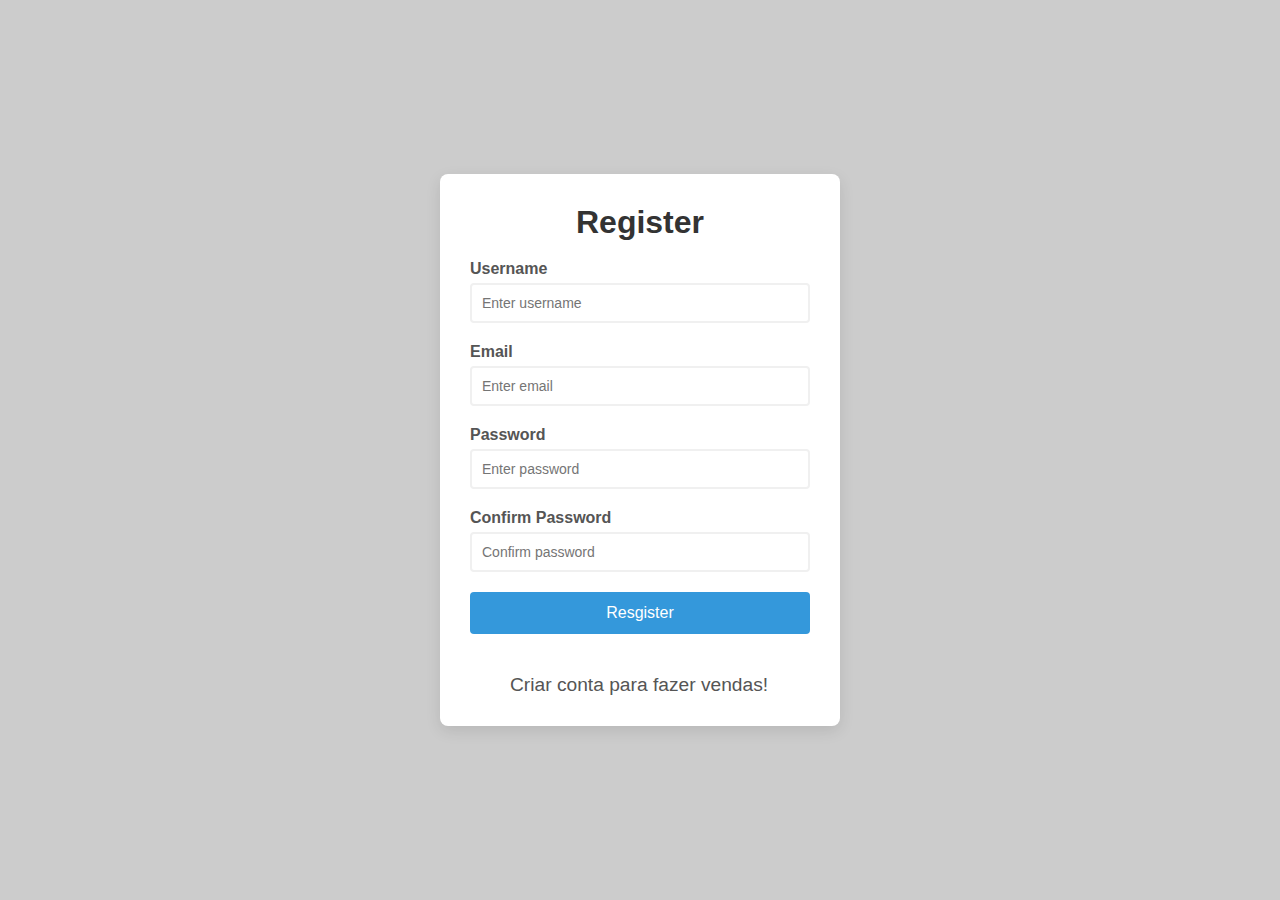
<file: _cadastro/index.html>
<!DOCTYPE html>
<html lang="en">
<head>
    <meta charset="UTF-8">
    <meta name="viewport" content="width=device-width, initial-scale=1.0">
    <title>Document</title>
    <link rel="stylesheet" href="style.css">
</head>
<body>
    <div class="container">
        <form id="registration-form">
            <h1>Register</h1>

            <!-- username -->
             <div class="form-group">
                <label for="username">Username</label>
                <input type="text"  id="username" placeholder="Enter username">
                <small></small>
             </div>

             <!-- email -->
             <div class="form-group">
                <label for="email">Email</label>
                <input type="email"  id="email" placeholder="Enter email">
                <small></small>
             </div>

             <!-- password -->
             <div class="form-group">
                <label for="password">Password</label>
                <input type="password"  id="password" placeholder="Enter password">
                <small></small>
             </div>

             <!-- confirm password -->
             <div class="form-group">
                <label for="confirmPassword">Confirm Password</label>
                <input type="password"  id="confirmPassword" placeholder="Confirm password">
                
                <small></small>
             </div>
             <!-- submit btn-->
              <button type="submit">Resgister</button>
              <p><a href="../_cad_venda/cad_venda.html">Criar conta para fazer vendas!</a></p>
        </form>
    </div>

    <script src="script.js"></script>
</body>
</html>
</file>
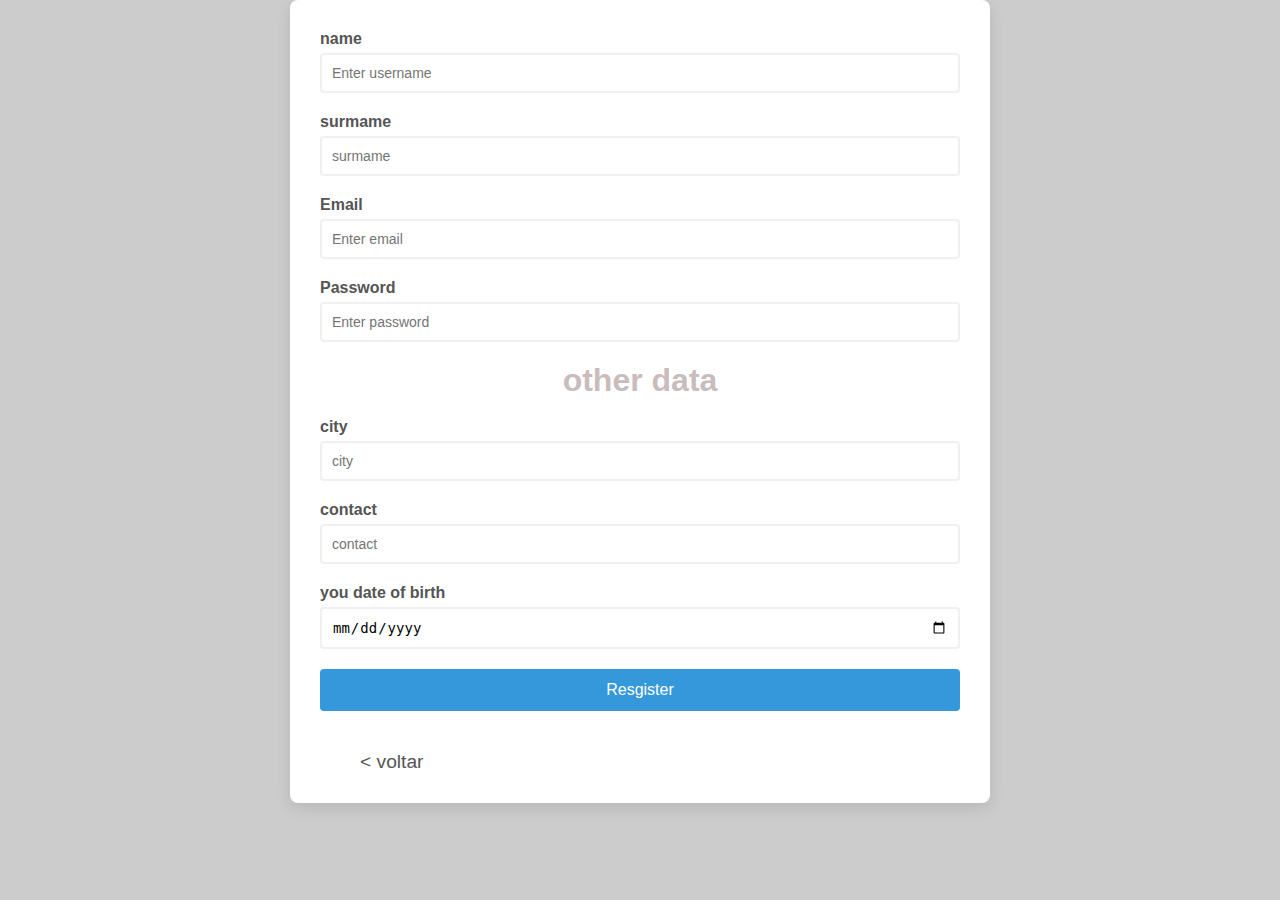
<file: _cad_venda/cad_venda.html>
<!DOCTYPE html>
<html lang="en">
<head>
    <meta charset="UTF-8">
    <meta name="viewport" content="width=device-width, initial-scale=1.0">
    <title>Document</title>
    
    <link rel="stylesheet" href="cad.css">
</head>
<body>
    <div class="container">
        <form id="registration-form">
         
           <!-- username -->
             <div class="form-group">
                <label for="username">name</label>
                <input type="text"  id="name" placeholder="Enter username">
                <small></small>
             </div>


             <!-- surmame -->
             <div class="form-group">
               <label for="username">surmame</label>
               <input type="text"  id="username" placeholder="surmame">
               <small></small>
            </div>

             <!-- email -->
             <div class="form-group">
                <label for="email">Email</label>
                <input type="email"  id="email" placeholder="Enter email">
                <small></small>
             </div>

             <!-- password -->
             <div class="form-group">
                <label for="password">Password</label>
                <input type="password"  id="password" placeholder="Enter password">
                <small></small>
             </div>

                      <div>  <h1>other data</h1> </div>
                <!-- city-->
              <div class="form-group">
               <label for="confirmPassword">city</label>
               <input type="password"  id="city" placeholder="city">
               
               <small></small>
            </div>
                <!-- contact-->
            <div class="form-group">
               <label for="confirmPassword">contact</label>
               <input type=""  id="contact" placeholder="contact">
      
               <small></small>
            </div>

            <div class="form-group">
               <label for="confirmPassword"> you date of birth</label>
               <input type="date"  id="birth">
               
               <small></small>
            </div>
             
             <!-- submit btn-->
              <button type="submit">Resgister</button>
              
              
             
        </form>
        <p><a href="../_cadastro/index.html">  < voltar</a></p>
    </div>
    <script src="cad_venda.js"></script>
</body>
</html>
</file>
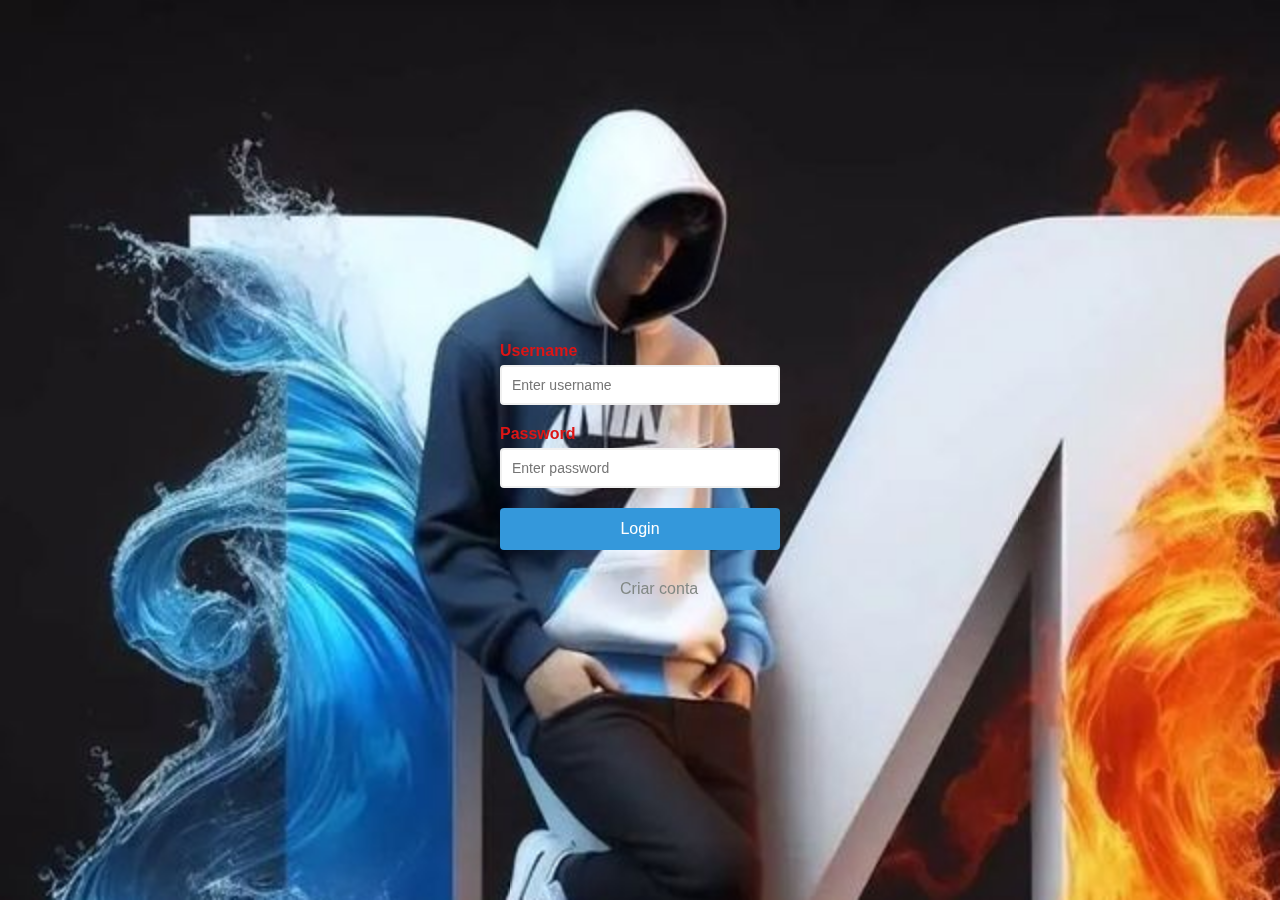
<file: _login/login.html>
<!DOCTYPE html>
<html lang="en">
<head>
    <meta charset="UTF-8">
    <meta name="viewport" content="width=device-width, initial-scale=1.0">
    <title>Document</title>
    <link rel="stylesheet" href="login.css">
</head>
<body>
    <div class="i">
    <img src="login.jpg" class="o">
</div>
    <div class="container">

        <form id="registration-form">

            <div class="container">
                <form id="registration-form">
                    
        
                    <!-- username -->
                     <div class="form-group">
                        <label for="username">Username</label>
                        <input type="text"  id="username" placeholder="Enter username">
                        <small></small>
                     </div>
        
                  
        
                     <!-- password -->
                     <div class="form-group">
                        <label for="password">Password</label>
                        <input type="password"  id="password" placeholder="Enter password">
                        <small></small>
                     </div>
        
                  
                     <!-- submit btn-->
                      <button  id="botao" type="submit">Login</button>
                      <p><a href="../_cadastro/index.html">Criar conta</a></p>
                </form>
            </div>
            
<script src="login.js"></script>
</body>
</html>
</file>
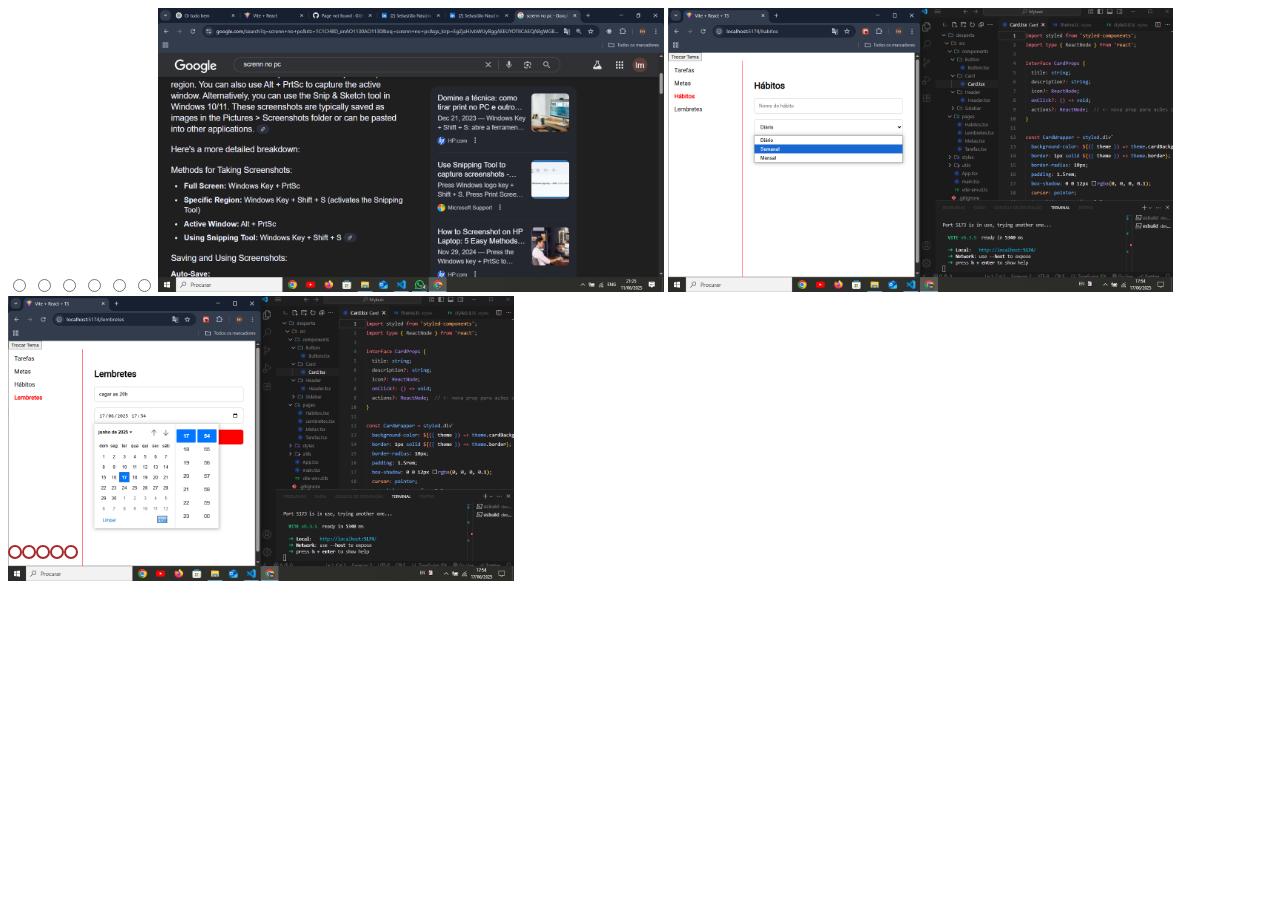
<file: primeira_inte/l.html>
<!DOCTYPE html>
<html lang="en">
<head>
    <meta charset="UTF-8">
    <meta name="viewport" content="width=device-width, initial-scale=1.0">
    <title>Document</title>
    <link rel="stylesheet" href="l.css">
</head>
<body>
  
    <div class="carrossel">
        <div class="heder_direito">
       <div class="imgens_carrossel">
        <!-- radio -->
        <input type="radio" name="radio" id="radio1">
        <input type="radio" name="radio" id="radio2">
        <input type="radio" name="radio" id="radio3">
        <input type="radio" name="radio" id="radio3">
        <input type="radio" name="radio" id="radio4">
        <input type="radio" name="radio" id="radio5">
    
    
    
            <img src="/cadastro/Screenshots/Captura de Ecrã (10).png" alt="">
            <img src="/cadastro/Screenshots/Captura de Ecrã (23).png" alt="">
            <img src="/cadastro/Screenshots/Captura de Ecrã (24).png" alt="">
        </div>
        <!-- #mavegacao-->
         <di class="navegacap">
            <div class="navegacao1"></div>
            <div class="navegacao2"></div>
            <div class="navegacao3"></div>
            <div class="navegacao4"></div>
            <div class="navegacao5"></div>
         </div>
    
    
          <div class="navelabel">
            <label for="radio1" class="label_b"></label>
            <label for="radio2" class="label_b"></label>
            <label for="radio3" class="label_b"></label>
            <label for="radio4" class="label_b"></label>
            <label for="radio3" class="label_b"></label>
          </div>
   
</body>
</html>
<!-- #endregion
      <div class="slide-container">
        <div class="slide">
            <img src="/cadastro/Screenshots/Captura de Ecrã (10).png" alt="">
            <img src="/cadastro/Screenshots/Captura de Ecrã (11).png" alt="">
            <img src="/cadastro/Screenshots/Captura de Ecrã (17).png" alt="">
        </div>

    </div>
     -->
</file>
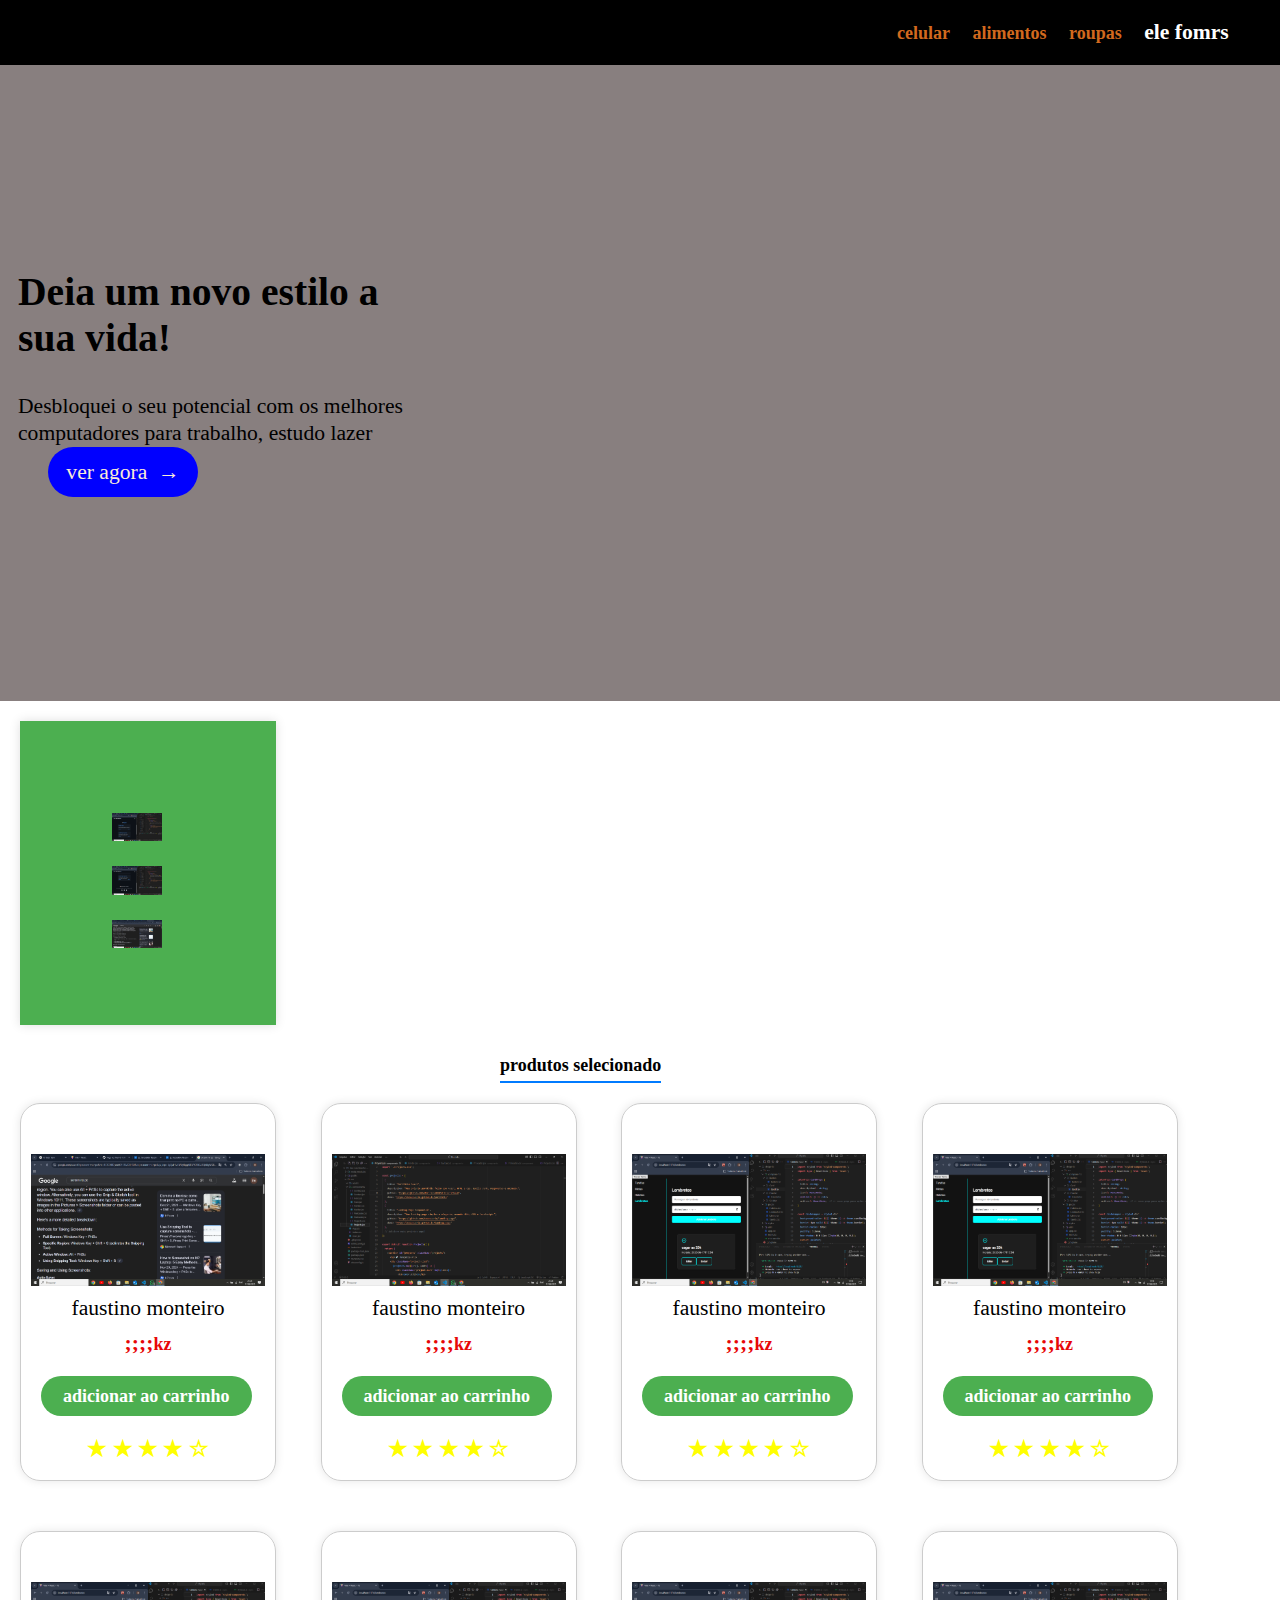
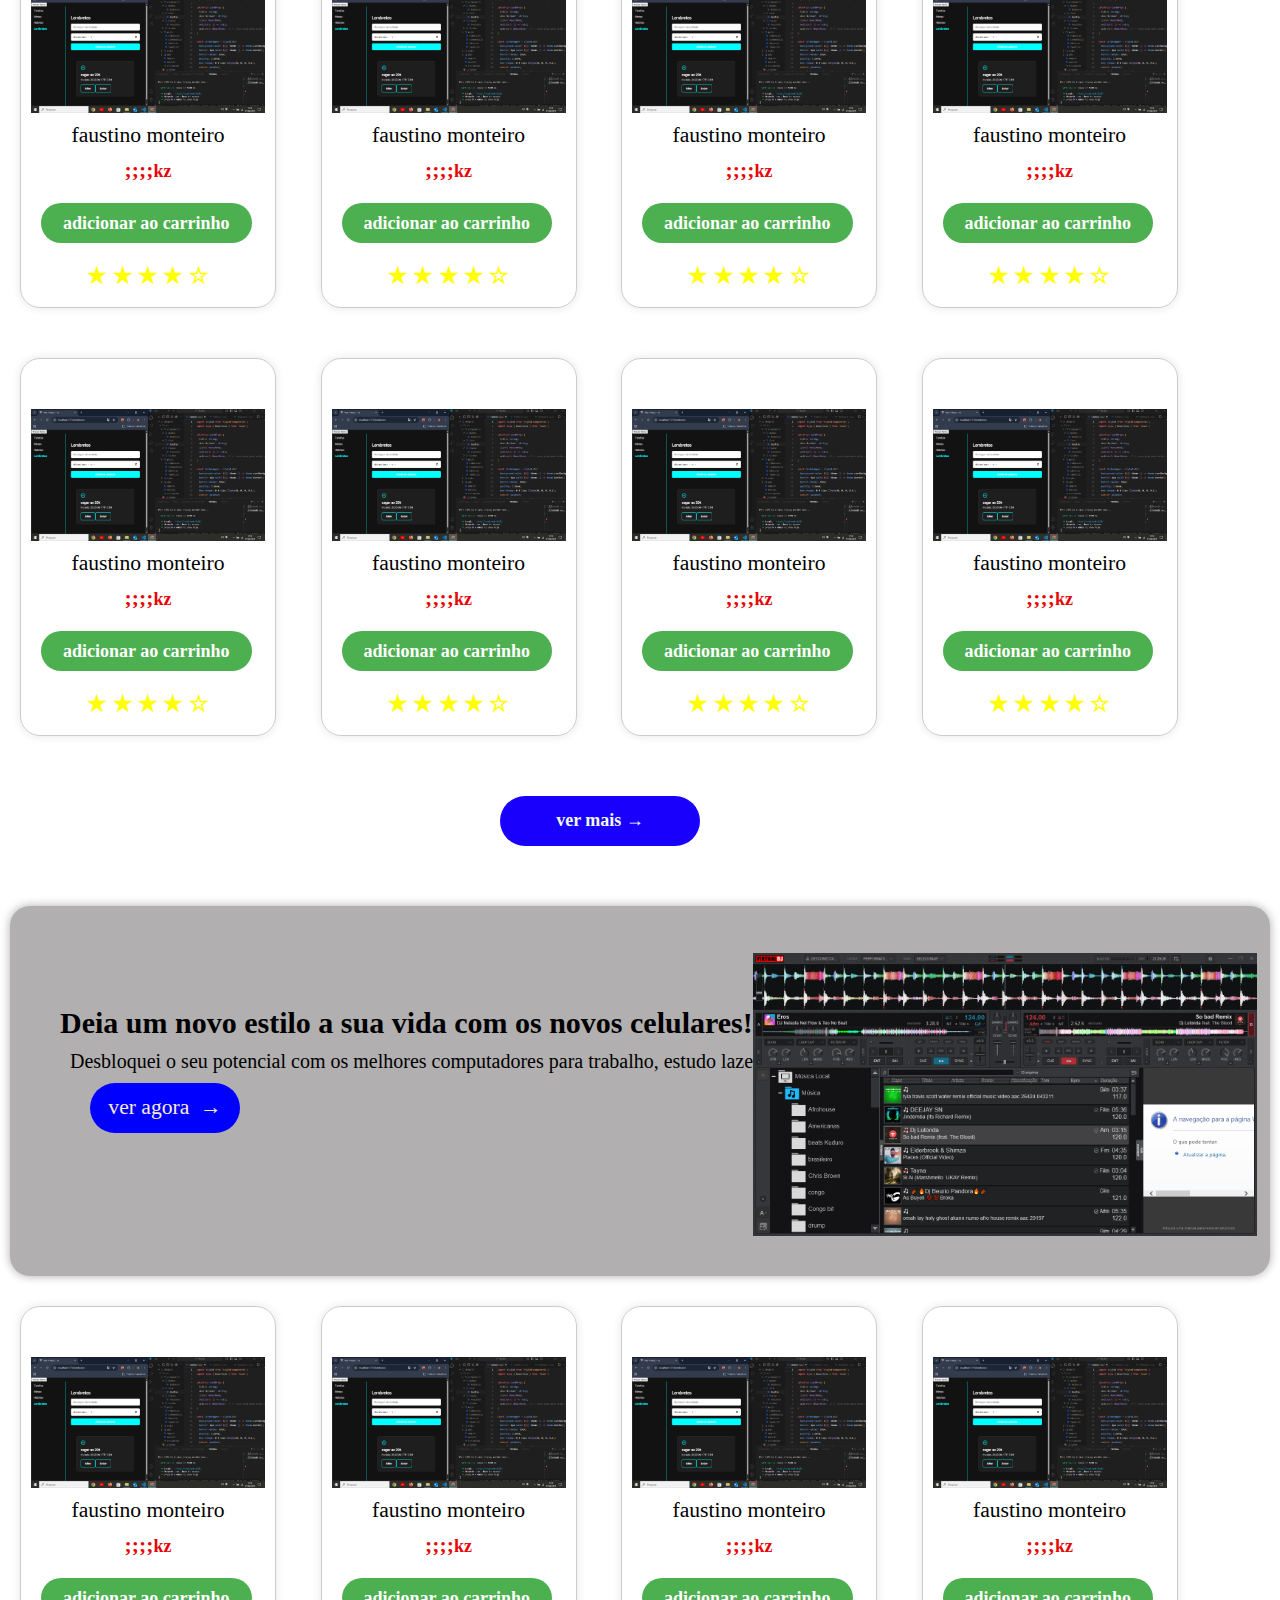
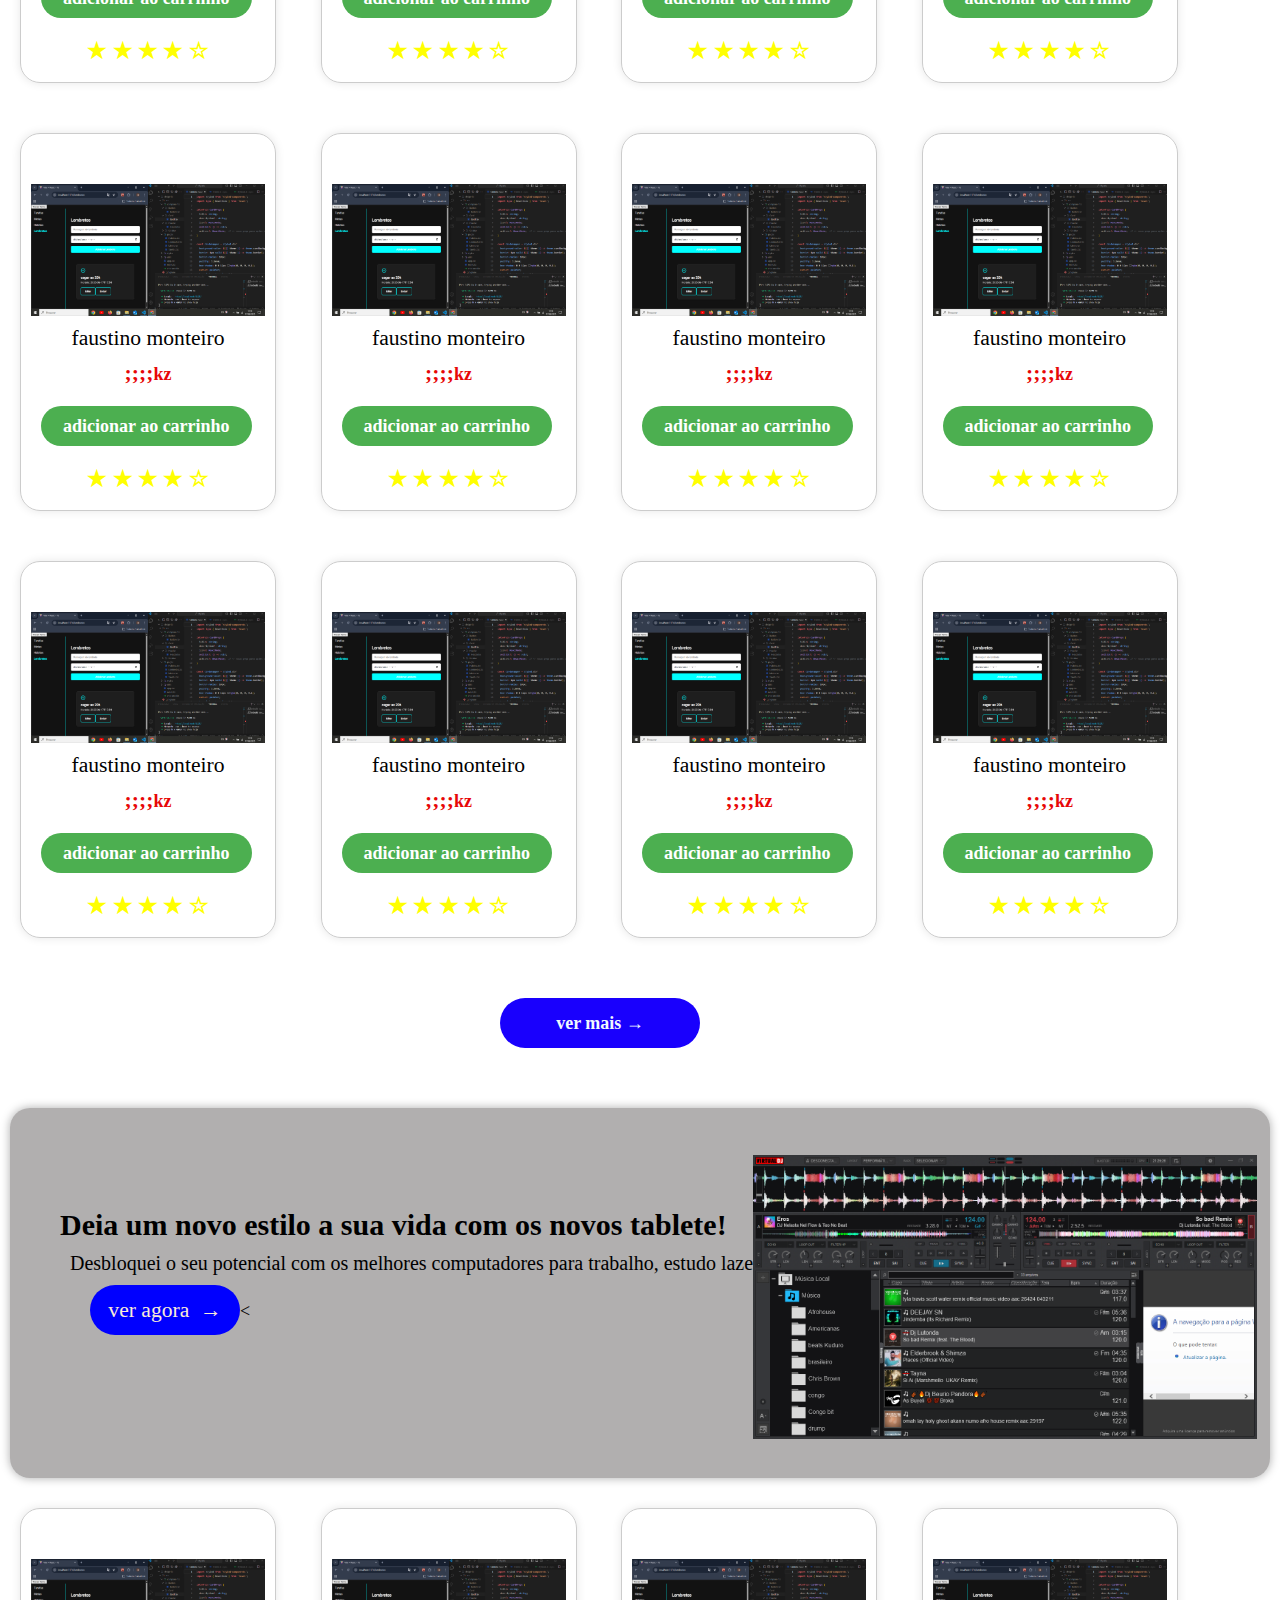
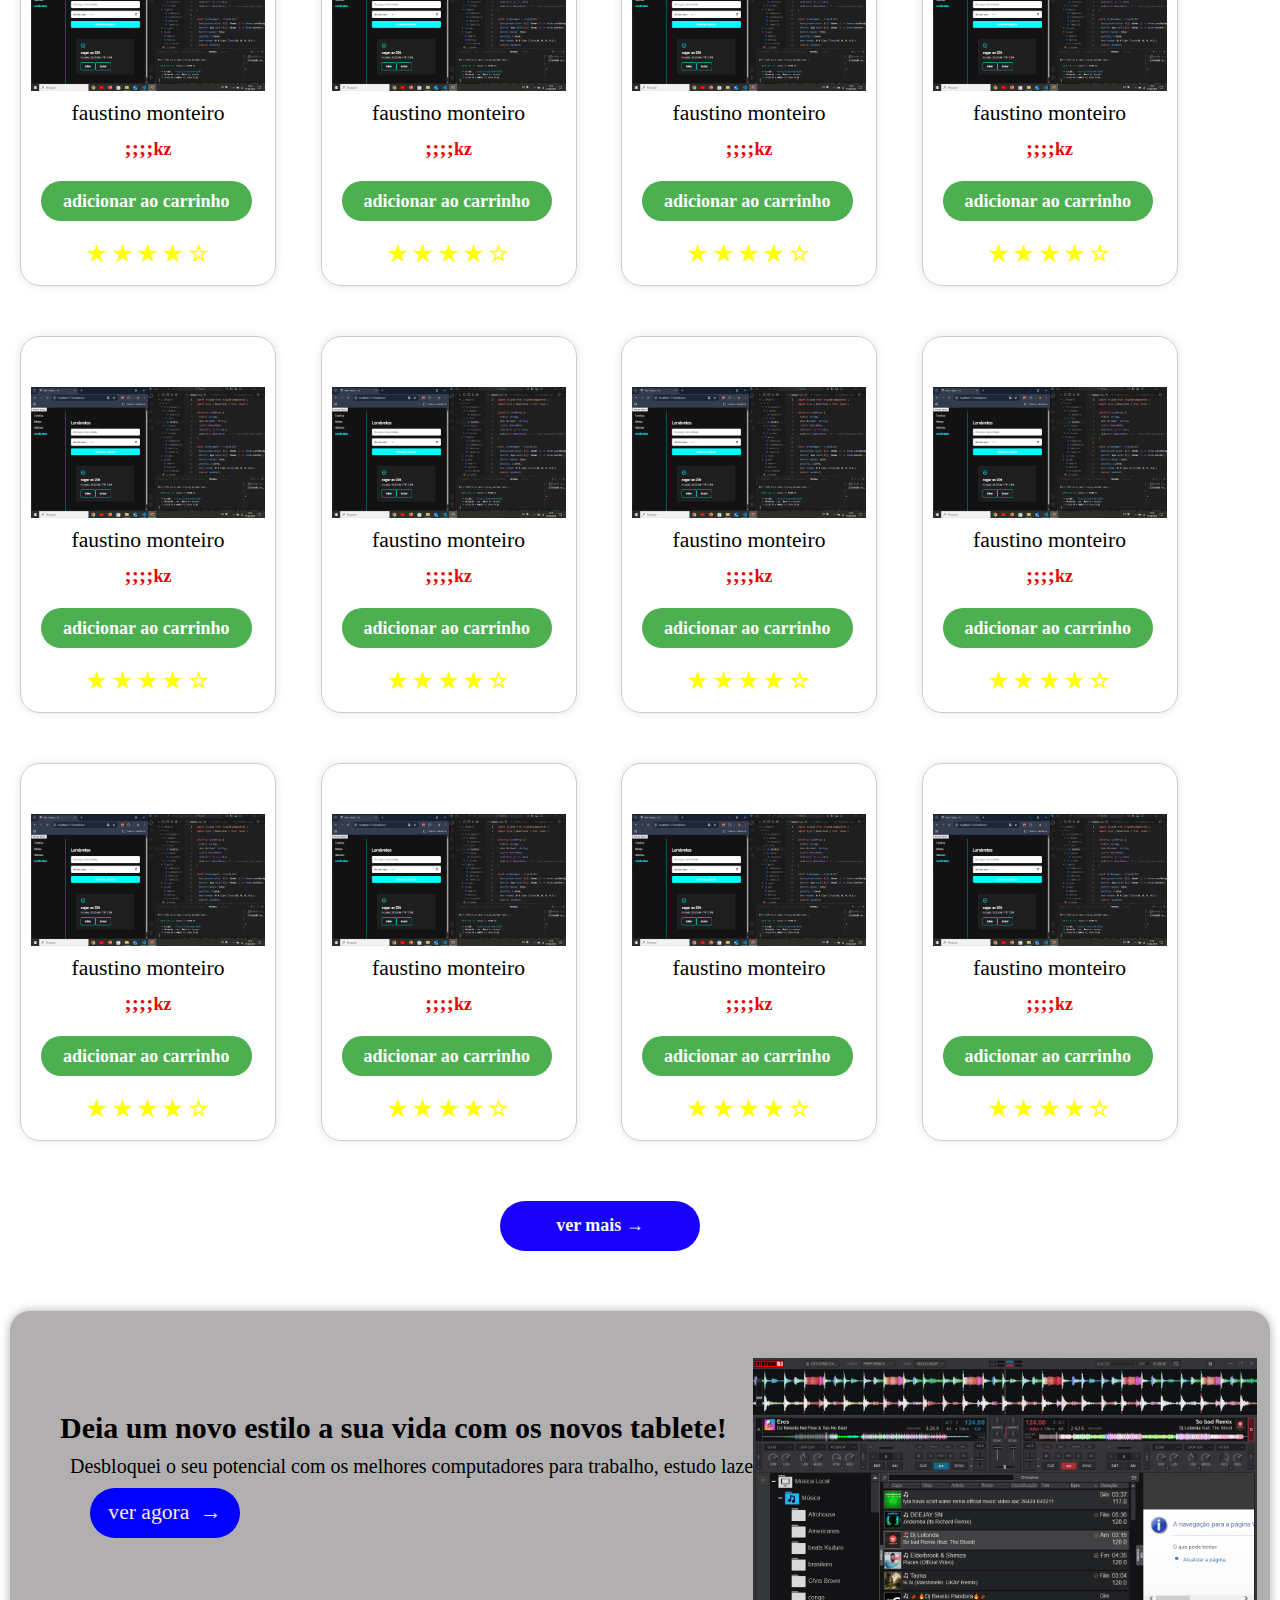
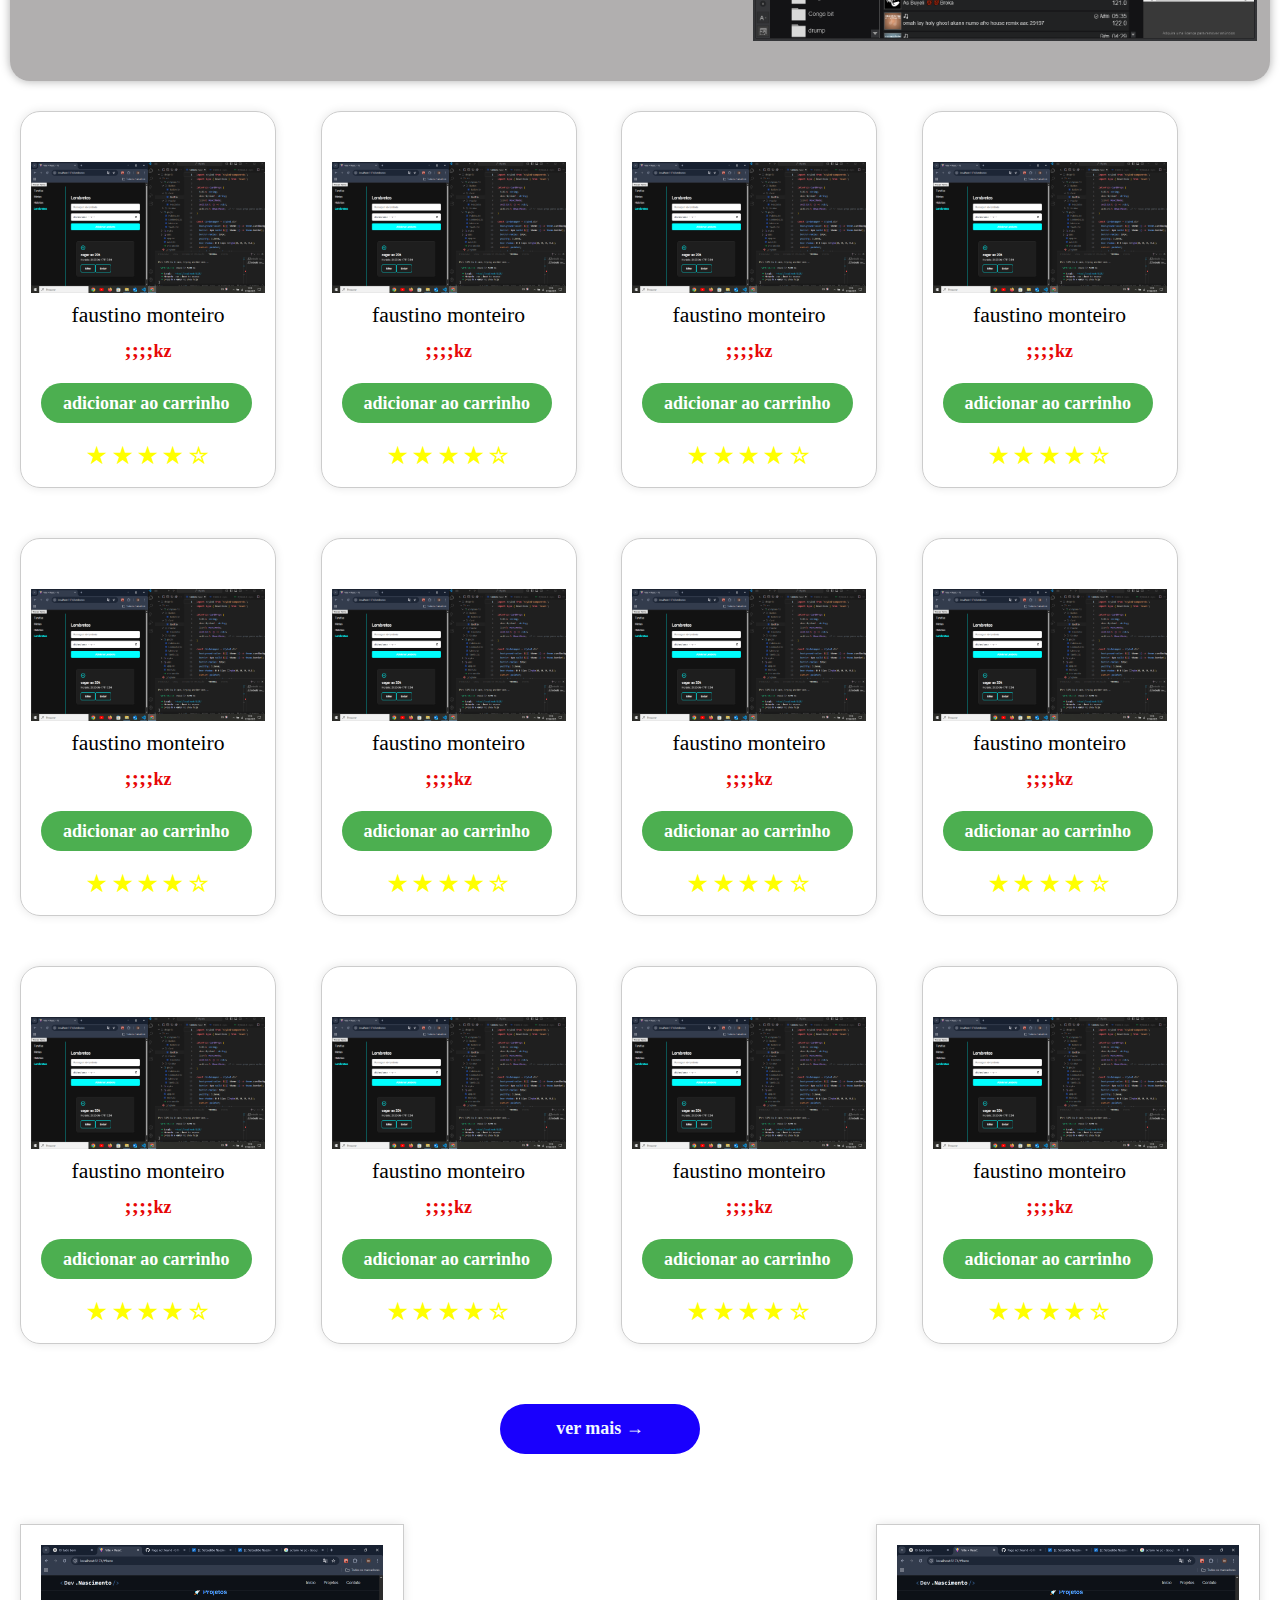
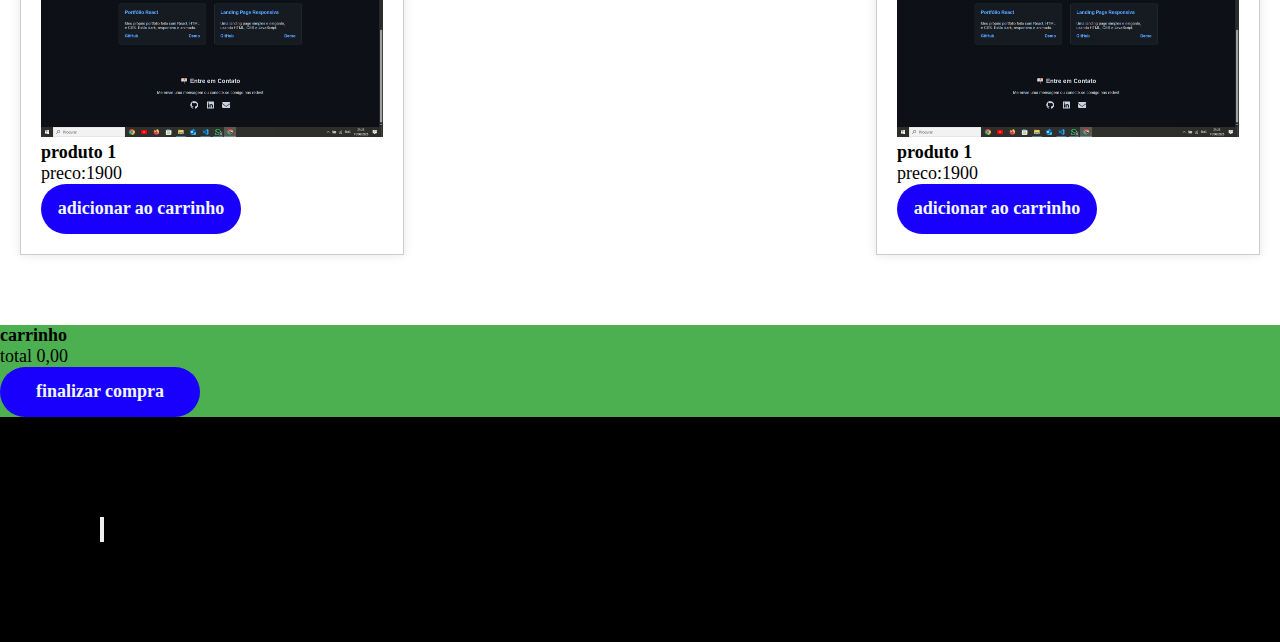
<file: protudos/cada_produ.html>
<!DOCTYPE html>
<html lang="en">
<head>
    <meta charset="UTF-8">
    <meta name="viewport" content="width=device-width, initial-scale=1.0">
    <title>Cadastro de produto</title>
    <link rel="stylesheet" href="produtos.css">
    <link rel="stylesheet" href="carinho/carinho.css">
</head>
<body>
    <header>
        <div class="hederp">
            <ul>
                <li><a href="cada_produ.html">celular</a></li>
                <li> <a href="/protudos/legumes/legumes.html"> alimentos</a></li>
                <li><a href="/protudos/roupas/roupas.html"> roupas </a></li>
                <li>ele fomrs</li>
            </ul>
    
        </div>
       <div class="heder">

        <div class="heder_baixo">
            <div class=" heder_left">
                <h2> Deia um novo estilo a sua vida!</h2>
                <p>Desbloquei o seu potencial com os melhores  computadores para trabalho, estudo lazer</p>
              <a href="/protudos/todos_ver_mais/ver_mais1.html"><input type="button" value="ver agora  &#8594" class="button"></a>
            </div>
         
            <div class="heder_direito">
                <div class="carrossel">
           
           
        <div class="im">
         
        </div>
            <!-- #mavegacao-->
          

        
        </div>
        </div>
       </div> 
    </header>
    <div class="conteiner">
    <div class="pcs">
      <div class="coluna">
        <img src="/cadastro/Screenshots/Captura de Ecrã (13).png" alt="">
        <img src="/cadastro/Screenshots/Captura de Ecrã (14).png" alt="">
        <img src="/cadastro/Screenshots/Captura de Ecrã (9).png" alt="">
     
    </div>
</div>
</div>

<div class="produtos_pc"><h2>
    produtos selecionado</h2>
    <div class="prod_pc">
    <div class="prod_pc_mae">
        <div class="prod">
            <img src="/cadastro/Screenshots/Captura de Ecrã (10).png" alt="">
            <p class="prod_pc_p1">faustino monteiro</p>
            
            <p class="prod_pc_p1_preco">;;;;<span>kz</span></p>
            <button class="adicionar" data-preco="10.00" data-nome=" produto">  adicionar ao carrinho</button>
            <p class="prod_pc_p1_estrelas"> &#9733; &#9733; &#9733; &#9733; &#9734;</p>
           
        </div>
    </div>


    <div class="prod_pc_mae">
        <div class="prod"><img src="/cadastro/Screenshots/Captura de Ecrã (15).png " alt="">
            <p class="prod_pc_p1">faustino monteiro</p>
            <p class="prod_pc_p1_preco">;;;;<span>kz</span></p>
            <button class="adicionar" data-preco="10.00" data-nome=" produto">  adicionar ao carrinho</button>
            <p class="prod_pc_p1_estrelas"> &#9733; &#9733; &#9733; &#9733; &#9734;</p>
        </div>
    </div>

    <div class="prod_pc_mae">
        <div class="prod"><img src="/cadastro/Screenshots/Captura de Ecrã (26).png" alt="">
            <p class="prod_pc_p1">faustino monteiro</p>
            <p class="prod_pc_p1_preco">;;;;<span>kz</span></p>
            <button class="adicionar" data-preco="10.00" data-nome=" produto">  adicionar ao carrinho</button>
            <p class="prod_pc_p1_estrelas"> &#9733; &#9733; &#9733; &#9733; &#9734;</p>
        </div>
    </div>
          

    <div class="prod_pc_mae">
        <div class="prod"><img src="/cadastro/Screenshots/Captura de Ecrã (26).png" alt="">
            <p class="prod_pc_p1">faustino monteiro</p>
            <p class="prod_pc_p1_preco">;;;;<span>kz</span></p>
            <button class="adicionar" data-preco="10.00" data-nome=" produto">  adicionar ao carrinho</button>
            <p class="prod_pc_p1_estrelas"> &#9733; &#9733; &#9733; &#9733; &#9734;</p>
        </div>
    </div>

    <div class="prod_pc_mae">
        <div class="prod"><img src="/cadastro/Screenshots/Captura de Ecrã (26).png" alt="">
            <p class="prod_pc_p1">faustino monteiro</p>
            <p class="prod_pc_p1_preco">;;;;<span>kz</span></p>
            <button class="adicionar" data-preco="10.00" data-nome=" produto">  adicionar ao carrinho</button>
            <p class="prod_pc_p1_estrelas"> &#9733; &#9733; &#9733; &#9733; &#9734;</p>
        </div>
    </div>

    <div class="prod_pc_mae">
        <div class="prod"><img src="/cadastro/Screenshots/Captura de Ecrã (26).png" alt="">
            <p class="prod_pc_p1">faustino monteiro</p>
            <p class="prod_pc_p1_preco">;;;;<span>kz</span></p>
            <button class="adicionar" data-preco="10.00" data-nome=" produto">  adicionar ao carrinho</button>
            <p class="prod_pc_p1_estrelas"> &#9733; &#9733; &#9733; &#9733; &#9734;</p>
        </div>
    </div>
    <div class="prod_pc_mae">
        <div class="prod"><img src="/cadastro/Screenshots/Captura de Ecrã (26).png" alt="">
            <p class="prod_pc_p1">faustino monteiro</p>
            <p class="prod_pc_p1_preco">;;;;<span>kz</span></p>
            <button class="adicionar" data-preco="10.00" data-nome=" produto">  adicionar ao carrinho</button>
            <p class="prod_pc_p1_estrelas"> &#9733; &#9733; &#9733; &#9733; &#9734;</p>
        </div>
    </div>
    <div class="prod_pc_mae">
        <div class="prod"><img src="/cadastro/Screenshots/Captura de Ecrã (26).png" alt="">
            <p class="prod_pc_p1">faustino monteiro</p>
            <p class="prod_pc_p1_preco">;;;;<span>kz</span></p>
            <button class="adicionar" data-preco="10.00" data-nome=" produto">  adicionar ao carrinho</button>
            <p class="prod_pc_p1_estrelas"> &#9733; &#9733; &#9733; &#9733; &#9734;</p>
        </div>
    </div>
    <div class="prod_pc_mae">
        <div class="prod"><img src="/cadastro/Screenshots/Captura de Ecrã (26).png" alt="">
            <p class="prod_pc_p1">faustino monteiro</p>
            <p class="prod_pc_p1_preco">;;;;<span>kz</span></p>
            <button class="adicionar" data-preco="10.00" data-nome=" produto">  adicionar ao carrinho</button>
            <p class="prod_pc_p1_estrelas"> &#9733; &#9733; &#9733; &#9733; &#9734;</p>
        </div>
    </div>
    <div class="prod_pc_mae">
        <div class="prod"><img src="/cadastro/Screenshots/Captura de Ecrã (26).png" alt="">
            <p class="prod_pc_p1">faustino monteiro</p>
            <p class="prod_pc_p1_preco">;;;;<span>kz</span></p>
            <button class="adicionar" data-preco="10.00" data-nome=" produto">  adicionar ao carrinho</button>
            <p class="prod_pc_p1_estrelas"> &#9733; &#9733; &#9733; &#9733; &#9734;</p>
        </div>
    </div>
    <div class="prod_pc_mae">
        <div class="prod"><img src="/cadastro/Screenshots/Captura de Ecrã (26).png" alt="">
            <p class="prod_pc_p1">faustino monteiro</p>
            <p class="prod_pc_p1_preco">;;;;<span>kz</span></p>
            <button class="adicionar" data-preco="10.00" data-nome=" produto">  adicionar ao carrinho</button>
            <p class="prod_pc_p1_estrelas"> &#9733; &#9733; &#9733; &#9733; &#9734;</p>
        </div>
    </div>
    <div class="prod_pc_mae">
        <div class="prod"><img src="/cadastro/Screenshots/Captura de Ecrã (26).png" alt="">
            <p class="prod_pc_p1">faustino monteiro</p>
            <p class="prod_pc_p1_preco">;;;;<span>kz</span></p>
            <button class="adicionar" data-preco="10.00" data-nome=" produto">  adicionar ao carrinho</button>
            <p class="prod_pc_p1_estrelas"> &#9733; &#9733; &#9733; &#9733; &#9734;</p>
        </div>
        
    </div>
    <div class="botao">
       <a href=" /protudos/todos_ver_mais/ver_mais1.html"><button type="button"> ver mais &#8594</button></a>
     </div>
    </div>
</div>

     


<div class="celular">
    <div class="celular_text">
        <h1> Deia um novo estilo a sua vida com os novos celulares!</h1>
        <p>Desbloquei o seu potencial com os melhores  computadores para trabalho, estudo lazer</p>
        
        <div class=" heder_left">
         <a href="/protudos/todos_ver_mais/ver_mais2.html">  <input type="button" value="ver agora  &#8594" class="button"></a> 
        </div>
    </div>
    
    <div class="img_celul">
    <img src="/cadastro/Screenshots/Captura de Ecrã (29).png" alt="">
</div>

</div>

<div class="prod_pc_mae">
    <div class="prod"><img src="/cadastro/Screenshots/Captura de Ecrã (26).png" alt="">
        <p class="prod_pc_p1">faustino monteiro</p>
        <p class="prod_pc_p1_preco">;;;;<span>kz</span></p>
        <button class="adicionar" data-preco="10.00" data-nome=" produto">  adicionar ao carrinho</button>
        <p class="prod_pc_p1_estrelas"> &#9733; &#9733; &#9733; &#9733; &#9734;</p>
    </div>
    
</div>

<div class="prod_pc_mae">
    <div class="prod"><img src="/cadastro/Screenshots/Captura de Ecrã (26).png" alt="">
        <p class="prod_pc_p1">faustino monteiro</p>
        <p class="prod_pc_p1_preco">;;;;<span>kz</span></p>
        <button class="adicionar" data-preco="10.00" data-nome=" produto">  adicionar ao carrinho</button>
        <p class="prod_pc_p1_estrelas"> &#9733; &#9733; &#9733; &#9733; &#9734;</p>
    </div>
    
</div>


<div class="prod_pc_mae">
    <div class="prod"><img src="/cadastro/Screenshots/Captura de Ecrã (26).png" alt="">
        <p class="prod_pc_p1">faustino monteiro</p>
        <p class="prod_pc_p1_preco">;;;;<span>kz</span></p>
        <button class="adicionar" data-preco="10.00" data-nome=" produto">  adicionar ao carrinho</button>
        <p class="prod_pc_p1_estrelas"> &#9733; &#9733; &#9733; &#9733; &#9734;</p>
    </div>
    
</div>


<div class="prod_pc_mae">
    <div class="prod"><img src="/cadastro/Screenshots/Captura de Ecrã (26).png" alt="">
        <p class="prod_pc_p1">faustino monteiro</p>
        <p class="prod_pc_p1_preco">;;;;<span>kz</span></p>
        <button class="adicionar" data-preco="10.00" data-nome=" produto">  adicionar ao carrinho</button>
        <p class="prod_pc_p1_estrelas"> &#9733; &#9733; &#9733; &#9733; &#9734;</p>
    </div>
    
</div>

<div class="prod_pc_mae">
    <div class="prod"><img src="/cadastro/Screenshots/Captura de Ecrã (26).png" alt="">
        <p class="prod_pc_p1">faustino monteiro</p>
        <p class="prod_pc_p1_preco">;;;;<span>kz</span></p>
        <button class="adicionar" data-preco="10.00" data-nome=" produto">  adicionar ao carrinho</button>
        <p class="prod_pc_p1_estrelas"> &#9733; &#9733; &#9733; &#9733; &#9734;</p>
    </div>
    
</div>

<div class="prod_pc_mae">
    <div class="prod"><img src="/cadastro/Screenshots/Captura de Ecrã (26).png" alt="">
        <p class="prod_pc_p1">faustino monteiro</p>
        <p class="prod_pc_p1_preco">;;;;<span>kz</span></p>
        <button class="adicionar" data-preco="10.00" data-nome=" produto">  adicionar ao carrinho</button>
        <p class="prod_pc_p1_estrelas"> &#9733; &#9733; &#9733; &#9733; &#9734;</p>
    </div>
    
</div>


<div class="prod_pc_mae">
    <div class="prod"><img src="/cadastro/Screenshots/Captura de Ecrã (26).png" alt="">
        <p class="prod_pc_p1">faustino monteiro</p>
        <p class="prod_pc_p1_preco">;;;;<span>kz</span></p>
        <button class="adicionar" data-preco="10.00" data-nome=" produto">  adicionar ao carrinho</button>
        <p class="prod_pc_p1_estrelas"> &#9733; &#9733; &#9733; &#9733; &#9734;</p>
    </div>
    
</div>


<div class="prod_pc_mae">
    <div class="prod"><img src="/cadastro/Screenshots/Captura de Ecrã (26).png" alt="">
        <p class="prod_pc_p1">faustino monteiro</p>
        <p class="prod_pc_p1_preco">;;;;<span>kz</span></p>
        <button class="adicionar" data-preco="10.00" data-nome=" produto">  adicionar ao carrinho</button>
        <p class="prod_pc_p1_estrelas"> &#9733; &#9733; &#9733; &#9733; &#9734;</p>
    </div>
    
</div>


<div class="prod_pc_mae">
    <div class="prod"><img src="/cadastro/Screenshots/Captura de Ecrã (26).png" alt="">
        <p class="prod_pc_p1">faustino monteiro</p>
        <p class="prod_pc_p1_preco">;;;;<span>kz</span></p>
        <button class="adicionar" data-preco="10.00" data-nome=" produto">  adicionar ao carrinho</button>
        <p class="prod_pc_p1_estrelas"> &#9733; &#9733; &#9733; &#9733; &#9734;</p>
    </div>
    
</div>



<div class="prod_pc_mae">
    <div class="prod"><img src="/cadastro/Screenshots/Captura de Ecrã (26).png" alt="">
        <p class="prod_pc_p1">faustino monteiro</p>
        <p class="prod_pc_p1_preco">;;;;<span>kz</span></p>
        <button class="adicionar" data-preco="10.00" data-nome=" produto">  adicionar ao carrinho</button>
        <p class="prod_pc_p1_estrelas"> &#9733; &#9733; &#9733; &#9733; &#9734;</p>
    </div>
    
</div>



<div class="prod_pc_mae">
    <div class="prod"><img src="/cadastro/Screenshots/Captura de Ecrã (26).png" alt="">
        <p class="prod_pc_p1">faustino monteiro</p>
        <p class="prod_pc_p1_preco">;;;;<span>kz</span></p>
        <button class="adicionar" data-preco="10.00" data-nome=" produto">  adicionar ao carrinho</button>
        <p class="prod_pc_p1_estrelas"> &#9733; &#9733; &#9733; &#9733; &#9734;</p>
    </div>
    
</div>



<div class="prod_pc_mae">
    <div class="prod"><img src="/cadastro/Screenshots/Captura de Ecrã (26).png" alt="">
        <p class="prod_pc_p1">faustino monteiro</p>
        <p class="prod_pc_p1_preco">;;;;<span>kz</span></p>
        <button class="adicionar" data-preco="10.00" data-nome=" produto">  adicionar ao carrinho</button>
        <p class="prod_pc_p1_estrelas"> &#9733; &#9733; &#9733; &#9733; &#9734;</p>
    </div>
    
</div>
<div class="botao">
    <a href="/protudos/todos_ver_mais/ver_mais2.html"><button type="button"> ver mais &#8594</button></a> 
 </div>

 <!-- tabelte -->
 <div class="celular">
    <div class="celular_text">
        <h1> Deia um novo estilo a sua vida com os novos tablete!</h1>
        <p>Desbloquei o seu potencial com os melhores  computadores para trabalho, estudo lazer</p>
        
        <div class=" heder_left">
            <a href="/protudos/todos_ver_mais/ver_mais3.html"><input type="button" value="ver agora  &#8594" class="button"></a><
        </div>
    </div>
    
    <div class="img_celul">
    <img src="/cadastro/Screenshots/Captura de Ecrã (29).png" alt="">
</div>

</div>

<div class="prod_pc_mae">
    <div class="prod"><img src="/cadastro/Screenshots/Captura de Ecrã (26).png" alt="">
        <p class="prod_pc_p1">faustino monteiro</p>
        <p class="prod_pc_p1_preco">;;;;<span>kz</span></p>
        <button class="adicionar" data-preco="10.00" data-nome=" produto">  adicionar ao carrinho</button>
        <p class="prod_pc_p1_estrelas"> &#9733; &#9733; &#9733; &#9733; &#9734;</p>
    </div>
    
</div>

<div class="prod_pc_mae">
    <div class="prod"><img src="/cadastro/Screenshots/Captura de Ecrã (26).png" alt="">
        <p class="prod_pc_p1">faustino monteiro</p>
        <p class="prod_pc_p1_preco">;;;;<span>kz</span></p>
        <button class="adicionar" data-preco="10.00" data-nome=" produto">  adicionar ao carrinho</button>
        <p class="prod_pc_p1_estrelas"> &#9733; &#9733; &#9733; &#9733; &#9734;</p>
    </div>
    
</div>
<div class="prod_pc_mae">
    <div class="prod"><img src="/cadastro/Screenshots/Captura de Ecrã (26).png" alt="">
        <p class="prod_pc_p1">faustino monteiro</p>
        <p class="prod_pc_p1_preco">;;;;<span>kz</span></p>
        <button class="adicionar" data-preco="10.00" data-nome=" produto">  adicionar ao carrinho</button>
        <p class="prod_pc_p1_estrelas"> &#9733; &#9733; &#9733; &#9733; &#9734;</p>
    </div>
    
</div>
<div class="prod_pc_mae">
    <div class="prod"><img src="/cadastro/Screenshots/Captura de Ecrã (26).png" alt="">
        <p class="prod_pc_p1">faustino monteiro</p>
        <p class="prod_pc_p1_preco">;;;;<span>kz</span></p>
        <button class="adicionar" data-preco="10.00" data-nome=" produto">  adicionar ao carrinho</button>
        <p class="prod_pc_p1_estrelas"> &#9733; &#9733; &#9733; &#9733; &#9734;</p>
    </div>
    
</div>
<div class="prod_pc_mae">
    <div class="prod"><img src="/cadastro/Screenshots/Captura de Ecrã (26).png" alt="">
        <p class="prod_pc_p1">faustino monteiro</p>
        <p class="prod_pc_p1_preco">;;;;<span>kz</span></p>
        <button class="adicionar" data-preco="10.00" data-nome=" produto">  adicionar ao carrinho</button>
        <p class="prod_pc_p1_estrelas"> &#9733; &#9733; &#9733; &#9733; &#9734;</p>
    </div>
    
</div>

<div class="prod_pc_mae">
    <div class="prod"><img src="/cadastro/Screenshots/Captura de Ecrã (26).png" alt="">
        <p class="prod_pc_p1">faustino monteiro</p>
        <p class="prod_pc_p1_preco">;;;;<span>kz</span></p>
        <button class="adicionar" data-preco="10.00" data-nome=" produto">  adicionar ao carrinho</button>
        <p class="prod_pc_p1_estrelas"> &#9733; &#9733; &#9733; &#9733; &#9734;</p>
    </div>
    
</div>
<div class="prod_pc_mae">
    <div class="prod"><img src="/cadastro/Screenshots/Captura de Ecrã (26).png" alt="">
        <p class="prod_pc_p1">faustino monteiro</p>
        <p class="prod_pc_p1_preco">;;;;<span>kz</span></p>
        <button class="adicionar" data-preco="10.00" data-nome=" produto">  adicionar ao carrinho</button>
        <p class="prod_pc_p1_estrelas"> &#9733; &#9733; &#9733; &#9733; &#9734;</p>
    </div>
    
</div>
<div class="prod_pc_mae">
    <div class="prod"><img src="/cadastro/Screenshots/Captura de Ecrã (26).png" alt="">
        <p class="prod_pc_p1">faustino monteiro</p>
        <p class="prod_pc_p1_preco">;;;;<span>kz</span></p>
        <button class="adicionar" data-preco="10.00" data-nome=" produto">  adicionar ao carrinho</button>
        <p class="prod_pc_p1_estrelas"> &#9733; &#9733; &#9733; &#9733; &#9734;</p>
    </div>
    
</div>

<div class="prod_pc_mae">
    <div class="prod"><img src="/cadastro/Screenshots/Captura de Ecrã (26).png" alt="">
        <p class="prod_pc_p1">faustino monteiro</p>
        <p class="prod_pc_p1_preco">;;;;<span>kz</span></p>
        <button class="adicionar" data-preco="10.00" data-nome=" produto">  adicionar ao carrinho</button>
        <p class="prod_pc_p1_estrelas"> &#9733; &#9733; &#9733; &#9733; &#9734;</p>
    </div>
    
</div>
<div class="prod_pc_mae">
    <div class="prod"><img src="/cadastro/Screenshots/Captura de Ecrã (26).png" alt="">
        <p class="prod_pc_p1">faustino monteiro</p>
        <p class="prod_pc_p1_preco">;;;;<span>kz</span></p>
        <button class="adicionar" data-preco="10.00" data-nome=" produto">  adicionar ao carrinho</button>
        <p class="prod_pc_p1_estrelas"> &#9733; &#9733; &#9733; &#9733; &#9734;</p>
    </div>
    
</div>
<div class="prod_pc_mae">
    <div class="prod"><img src="/cadastro/Screenshots/Captura de Ecrã (26).png" alt="">
        <p class="prod_pc_p1">faustino monteiro</p>
        <p class="prod_pc_p1_preco">;;;;<span>kz</span></p>
        <button class="adicionar" data-preco="10.00" data-nome=" produto">  adicionar ao carrinho</button>
        <p class="prod_pc_p1_estrelas"> &#9733; &#9733; &#9733; &#9733; &#9734;</p>
    </div>
    
</div>
<div class="prod_pc_mae">
    <div class="prod"><img src="/cadastro/Screenshots/Captura de Ecrã (26).png" alt="">
        <p class="prod_pc_p1">faustino monteiro</p>
        <p class="prod_pc_p1_preco">;;;;<span>kz</span></p>
        <button class="adicionar" data-preco="10.00" data-nome=" produto">  adicionar ao carrinho</button>
        <p class="prod_pc_p1_estrelas"> &#9733; &#9733; &#9733; &#9733; &#9734;</p>
    </div>
    
</div>

<div class="botao">
    <a href="/protudos/todos_ver_mais/ver_mais3.html"><button type="button"> ver mais &#8594</button></a> 
 </div>



<!-- ipad -->



<div class="celular">
    <div class="celular_text">
        <h1> Deia um novo estilo a sua vida com os novos tablete!</h1>
        <p>Desbloquei o seu potencial com os melhores  computadores para trabalho, estudo lazer</p>
        
        <div class=" heder_left">
           <a href="/protudos/todos_ver_mais/ver_mais4.html"> <input type="button" value="ver agora  &#8594" class="button"></a>
        </div>
    </div>
    
    <div class="img_celul">
    <img src="/cadastro/Screenshots/Captura de Ecrã (29).png" alt="">
</div>

</div>


<div class="prod_pc_mae">
    <div class="prod"><img src="/cadastro/Screenshots/Captura de Ecrã (26).png" alt="">
        <p class="prod_pc_p1">faustino monteiro</p>
        <p class="prod_pc_p1_preco">;;;;<span>kz</span></p>
        <button class="adicionar" data-preco="10.00" data-nome=" produto">  adicionar ao carrinho</button>
        <p class="prod_pc_p1_estrelas"> &#9733; &#9733; &#9733; &#9733; &#9734;</p>
    </div>
    
</div>

<div class="prod_pc_mae">
    <div class="prod"><img src="/cadastro/Screenshots/Captura de Ecrã (26).png" alt="">
        <p class="prod_pc_p1">faustino monteiro</p>
        <p class="prod_pc_p1_preco">;;;;<span>kz</span></p>
        <button class="adicionar" data-preco="10.00" data-nome=" produto">  adicionar ao carrinho</button>
        <p class="prod_pc_p1_estrelas"> &#9733; &#9733; &#9733; &#9733; &#9734;</p>
    </div>
    
</div>

<div class="prod_pc_mae">
    <div class="prod"><img src="/cadastro/Screenshots/Captura de Ecrã (26).png" alt="">
        <p class="prod_pc_p1">faustino monteiro</p>
        <p class="prod_pc_p1_preco">;;;;<span>kz</span></p>
        <button class="adicionar" data-preco="10.00" data-nome=" produto">  adicionar ao carrinho</button>
        <p class="prod_pc_p1_estrelas"> &#9733; &#9733; &#9733; &#9733; &#9734;</p>
    </div>
    
</div>


<div class="prod_pc_mae">
    <div class="prod"><img src="/cadastro/Screenshots/Captura de Ecrã (26).png" alt="">
        <p class="prod_pc_p1">faustino monteiro</p>
        <p class="prod_pc_p1_preco">;;;;<span>kz</span></p>
        <button class="adicionar" data-preco="10.00" data-nome=" produto">  adicionar ao carrinho</button>
        <p class="prod_pc_p1_estrelas"> &#9733; &#9733; &#9733; &#9733; &#9734;</p>
    </div>
    
</div>

<div class="prod_pc_mae">
    <div class="prod"><img src="/cadastro/Screenshots/Captura de Ecrã (26).png" alt="">
        <p class="prod_pc_p1">faustino monteiro</p>
        <p class="prod_pc_p1_preco">;;;;<span>kz</span></p>
        <button class="adicionar" data-preco="10.00" data-nome=" produto">  adicionar ao carrinho</button>
        <p class="prod_pc_p1_estrelas"> &#9733; &#9733; &#9733; &#9733; &#9734;</p>
    </div>
    
</div>
<div class="prod_pc_mae">
    <div class="prod"><img src="/cadastro/Screenshots/Captura de Ecrã (26).png" alt="">
        <p class="prod_pc_p1">faustino monteiro</p>
        <p class="prod_pc_p1_preco">;;;;<span>kz</span></p>
        <button class="adicionar" data-preco="10.00" data-nome=" produto">  adicionar ao carrinho</button>
        <p class="prod_pc_p1_estrelas"> &#9733; &#9733; &#9733; &#9733; &#9734;</p>
    </div>
    
</div>
<div class="prod_pc_mae">
    <div class="prod"><img src="/cadastro/Screenshots/Captura de Ecrã (26).png" alt="">
        <p class="prod_pc_p1">faustino monteiro</p>
        <p class="prod_pc_p1_preco">;;;;<span>kz</span></p>
        <button class="adicionar" data-preco="10.00" data-nome=" produto">  adicionar ao carrinho</button>
        <p class="prod_pc_p1_estrelas"> &#9733; &#9733; &#9733; &#9733; &#9734;</p>
    </div>
    
</div>
<div class="prod_pc_mae">
    <div class="prod"><img src="/cadastro/Screenshots/Captura de Ecrã (26).png" alt="">
        <p class="prod_pc_p1">faustino monteiro</p>
        <p class="prod_pc_p1_preco">;;;;<span>kz</span></p>
        <button class="adicionar" data-preco="10.00" data-nome=" produto">  adicionar ao carrinho</button>
        <p class="prod_pc_p1_estrelas"> &#9733; &#9733; &#9733; &#9733; &#9734;</p>
    </div>
    
</div>
<div class="prod_pc_mae">
    <div class="prod"><img src="/cadastro/Screenshots/Captura de Ecrã (26).png" alt="">
        <p class="prod_pc_p1">faustino monteiro</p>
        <p class="prod_pc_p1_preco">;;;;<span>kz</span></p>
        <button class="adicionar" data-preco="10.00" data-nome=" produto">  adicionar ao carrinho</button>
        <p class="prod_pc_p1_estrelas"> &#9733; &#9733; &#9733; &#9733; &#9734;</p>
    </div>
    
</div>
<div class="prod_pc_mae">
    <div class="prod"><img src="/cadastro/Screenshots/Captura de Ecrã (26).png" alt="">
        <p class="prod_pc_p1">faustino monteiro</p>
        <p class="prod_pc_p1_preco">;;;;<span>kz</span></p>
        <button class="adicionar" data-preco="10.00" data-nome=" produto">  adicionar ao carrinho</button>
        <p class="prod_pc_p1_estrelas"> &#9733; &#9733; &#9733; &#9733; &#9734;</p>
    </div>
    
</div>
<div class="prod_pc_mae">
    <div class="prod"><img src="/cadastro/Screenshots/Captura de Ecrã (26).png" alt="">
        <p class="prod_pc_p1">faustino monteiro</p>
     <p class="prod_pc_p1_preco">;;;;<span>kz</span></p>
        <button class="adicionar" data-preco="10.00" data-nome=" produto">  adicionar ao carrinho</button>
        <p class="prod_pc_p1_estrelas"> &#9733; &#9733; &#9733; &#9733; &#9734;</p>
    </div>
    
</div>
<div class="prod_pc_mae">
    <div class="prod"><img src="/cadastro/Screenshots/Captura de Ecrã (26).png" alt="">
        <p class="prod_pc_p1">faustino monteiro</p>
        <p class="prod_pc_p1_preco">;;;;<span>kz</span></p>
        <button class="adicionar" data-preco="10.00" data-nome=" produto">  adicionar ao carrinho</button>
        <p class="prod_pc_p1_estrelas"> &#9733; &#9733; &#9733; &#9733; &#9734;</p>
    </div>
    
</div>



<div class="botao">
    <a href="/protudos/todos_ver_mais/ver_mais4.html"> <button type="button">  ver mais &#8594</button></a>
 </div>
</div>



</div>


<div id="produtos">
    <div class="produto">
        <img src="/cadastro/Screenshots/Captura de Ecrã (11).png" alt=" produto1">

        <h2>produto 1</h2>
        <p>preco:1900</p>
        <button class="adicio" data-preco="10.00" data-nome=" produto">  adicionar ao carrinho</button>

    </div>



    <div class="produto">
        <img src="/cadastro/Screenshots/Captura de Ecrã (11).png" alt="produto2">

        <h2>produto 1</h2>
        <p>preco:1900</p>
        <button class="adicio" data-preco="10.00" data-nome=" produto">  adicionar ao carrinho</button>

    </div>
</div>

<div id="carrinho">
    <h2>carrinho</h2>
    <ul id="itns"></ul>
    <p> total <span id="total">0,00</span></p>
    <button id="finalizar"> finalizar compra</button>
</div>
















<footer> <input type="button" value=""></footer>
<script src="produto.js"></script>
</body>
</html>
</file>
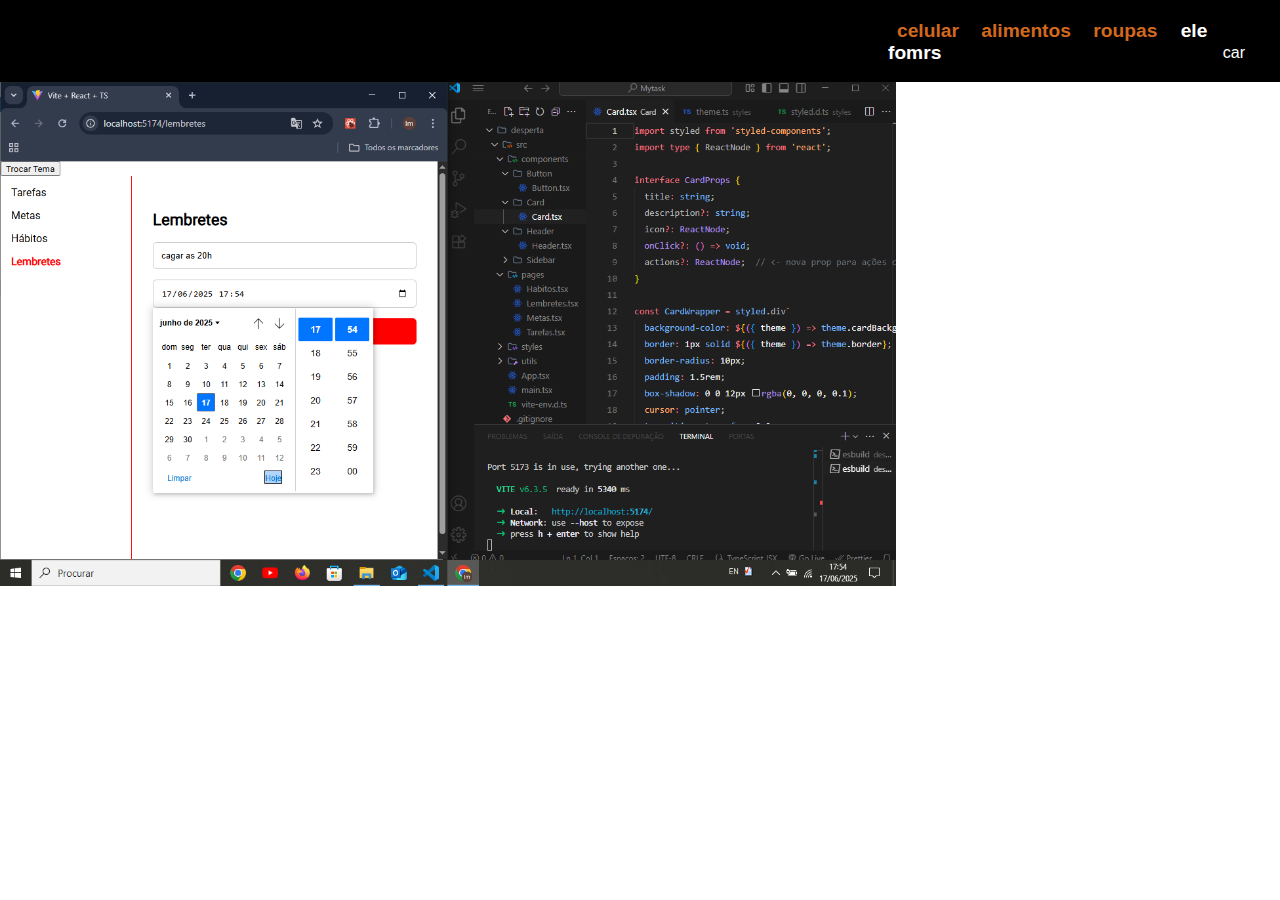
<file: protudos/roupas/roupas.html>
<!DOCTYPE html>
<html lang="en">
<head>
    <meta charset="UTF-8">
    <meta name="viewport" content="width=device-width, initial-scale=1.0">
    <title>Document</title>
    <link rel="stylesheet" href="/protudos/produtos.css">
    <link rel="stylesheet" href="roupas.css">
</head>
<body>
    <div class="hederp">
        <ul>
            <li><a href="/protudos/cada_produ.html">celular</a></li>
            <li> <a href="/protudos/legumes/legumes.html"> alimentos</a></li>
            <li><a href="/protudos/roupas/roupas.html"> roupas </a></li>
            <li>ele fomrs</li>
        </ul>
        <p>car</p>
    </div>
 <div class="said">

    <div class="img">
    <img src="/cadastro/Screenshots/Captura de Ecrã (24).png" alt="">
</div>

 </div>
 
</body>
</html>
</file>
<file: _cadastro/style.css>
*{
    margin: 0;
    padding: 0;
    box-sizing: border-box;
}

body{
    background-color: #cccccc;
    font-family: sans-serif;
    display: flex;
    align-items: center;
    justify-content: center;
    min-height: 100vh;
}

.container {
    background-color: #fff;
    border-radius: 8px;
    box-shadow: 0px 5px 15px rgb(0, 0, 0, 0.1);
    width: 100%;
    max-width: 400px;
    padding: 30px;
    overflow: hidden;
}

h1 {
    text-align: center;
    color: #333;
    margin-bottom: 1.2rem;
}

.form-group {
    margin-bottom: 20px;
    position: relative;
}

label {
    display: block;
    margin-bottom: 5px;
    color: #555;
    font-weight: bold;
}

input {
    border: 2px solid #f0f0f0;
    border-radius: 4px;
    display: block;
    width: 100%;
    padding: 10px;
    font-size: 14px;
    transition: border-color 0.3s;
}

input:focus {
    outline: none;
    border-color: #3498db;
}

small {
    visibility: hidden;
    position: absolute;
    bottom:  -18px;
    font-size: 12px;
}

button {
    cursor: pointer;
    background-color: #3498db;
    border: none;
    color: white;
    display: block;
    font-size: 1rem;
    margin-top: 20px;
    border-radius: 4px;
    width: 100%;
    padding: 12px;
    transition: background-color 0.3s;
}

button:hover {
    background-color: #2980b9;
}

.form-group.error input{
    border-color: #e74c3c;
}

.form-group.success input{
    border-color: #2ecc71;
}

.form-group.error small{
    visibility: visible;
    border-color: #e74c3c;
    color: #e74c3c;
}
a{
    display: flex;
    margin-top: 40px;
    color: #555;
    margin-left: 40px;
    font-size: larger;
    text-decoration: none;
    transition: 0 .3ms;

}
a:hover{
    color: #3498db;
    text-decoration: underline;
    overflow-wrap: unset;
    
}
</file>
<file: _cad_venda/cad.css>
*{
    margin: 0;
    padding: 0;
    box-sizing: border-box;
}
body{
    background-color: #cccccc;
    font-family: sans-serif;
    display: flex;
    align-items: center;
    justify-content: center;
    min-width: 100vh;
}
.container {
    background-color: #fff;
    border-radius: 8px;
    box-shadow: 0px 5px 15px rgb(0, 0, 0, 0.1);
    width: 100%;
    
    max-width: 700px;
    padding: 30px;
    overflow: hidden;
}

h1 {
    text-align: center;
    color: #af9e9eb4;
    margin-bottom: 1.2rem;
}
.form-group {
    margin-bottom: 20px;
    position: relative;
}
label {
    display: flex;
    margin-bottom: 5px;
    color: #555;
    font-weight: bold;
}

input {
    border: 2px solid #f0f0f0;
    border-radius: 4px;
    display: block;
    width: 100%;
    padding: 10px;
    font-size: 14px;
    transition: border-color 0.3s;
}
input:focus {
    outline: none;
    border-color: #3498db;
}
small {
    visibility: hidden;
    position: absolute;
    bottom:  -18px;
    font-size: 12px;
}

button {
    cursor: pointer;
    background-color: #3498db;
    border: none;
    color: white;
    display: block;
    font-size: 1rem;
    margin-top: 20px;
    border-radius: 4px;
    width: 100%;
    padding: 12px;
    transition: background-color 0.3s;
}
button:hover {
    background-color: #2980b9;
}
.form-group.error input{
    border-color: #e74c3c;
}

.form-group.success input{
    border-color: #2ecc71;
}

.form-group.error small{
    visibility: visible;
    border-color: #e74c3c;
    color: #e74c3c;
}
a{
    display: flex;
    margin-top: 40px;
    color: #555;
    margin-left: 40px;
    font-size: larger;
    text-decoration: none;
    transition: 0 .3ms;

}
a:hover{
    color: #3498db;
    text-decoration: underline;
    overflow-wrap: unset;
    
}
</file>
<file: _login/login.css>
*{
    margin: 0;
    padding: 0;
    box-sizing: border-box;
}

body{
    background-color: #cccccc;
    font-family: sans-serif;
    display: flex;
    align-items: center;
    justify-content: center;
    min-height: 100vh;
   
}
.o{  width: 200%;
    height: 200%;
}
.i{
    position: fixed;
    left: 0;
    top: 0;
    min-height: 100%;
    min-height: 100%;
    object-fit: cover;
    z-index: -1;
}
.container {
   
    border-radius: 8px;
   color: #3d1919;
   motion: path(margin-left);
    width: 100%;
    max-width: 400px;
    padding: 30px;
    overflow: hidden;
    margin-top: 20px;
    
}
.form-group {
    margin-bottom: 20px;
    position: relative;
    
}

label {
    display: block;
    margin-bottom: 5px;
    color: #dd1515;
    font-weight: bold;
}

input {
    border: 2px solid #f0f0f0;
    border-radius: 4px;
    display: block;
    width: 100%;
    padding: 10px;
    font-size: 14px;
    transition: border-color 0.3s;
}

input:focus {
    outline: none;
    border-color: #3498db;
}

small {
    visibility: hidden;
    position: absolute;
    bottom:  -18px;
    font-size: 12px;
}

button {
    cursor: pointer;
    background-color: #3498db;
    border: none;
    color: white;
    display: block;
    font-size: 1rem;
    margin-top: 20px;
    border-radius: 4px;
    width: 100%;
    padding: 12px;
    transition: background-color 0.3s;
}

button:hover {
    background-color: #2980b9;
}

.form-group.error input{
    border-color: #e74c3c;
}

.form-group.success input{
    border-color: #2ecc71;
}

.form-group.error small{
    visibility: visible;
    border-color: #e74c3c;
    color: #e74c3c;
}
a{
    margin-top: 30px;
   margin-left: 120px;
    display: flex;
    color: #818884;
    text-align: center;
    text-decoration: none;
}
a:hover{
    color: #2980b9;
    text-decoration: underline;

}
</file>
<file: primeira_inte/l.css>
.navegacap{
    position: absolute;
    width: 800px;margin-top: -40px;
    display: flex;
    justify-items: center;
}
img{width: 40%;}
.label_b{
    border: 2px solid #fff;
    padding: 50px ;
    border: 10px;
    cursor: pointer;
    transition: 1;
}
.label_b :not(:last-child){
    margin-right: 40px;

}

.label_b:hover{
    background-color: rgb(99, 142, 179);
}


#adio1:checked{
    margin-left: 0;
}
#adio2:checked{
    margin-left: -25%;
}

#adio2:checked{
    margin-left: -40%;
}

#adio3:checked{
    margin-left: -60%;
}


#adio4:checked{
    margin-left: -50%;
}

#adio5:checked{
    margin-left: -75%;
}

.navegacap div{
    border:  2px solid brown;
    padding: 5px;
    border-radius: 10px;
    cursor: pointer;
    transition: 1s;
}
/* midias*/
</file>
<file: protudos/produtos.css>
*{
    margin: 0;
    padding: 0;
    box-sizing: border-box;
}/*carrosel*/

.hederp {
    background-color: black;
    color: #fff;
   padding: 20px;
    
}
.hederp a{
    color: chocolate;
}
li {
    margin: 9px;
    position:relative;
    display: inline;
    cursor: pointer;
    font-weight: bold;
    font-size: larger;
    transition:  all 0.3s;
   
    
    
   
}
ul{
    
     margin-left: 70%;
}
.hederp a:hover{
transform: translateY(-5px);
color: #e7ecf1;
border-bottom: chocolate solid;

}

.hederp p {
    display: flex;
    margin-left: 97%;
    margin-top: -20px;
    cursor: pointer;
    
    }
.carrossel{
    position: relative;
    width: 800px;
    height: 600px;
    overflow: hidden;
    
   
}
.imgens_carrosse{
    position: absolute;
    width: 100%;
    height: 100%;
    transition: transfrom 0.5s;
    display: flex ;
    

}

.imgens_carrosse input{
    display: none;
}
.imgens_carrosse img{
width: 100%;
height: 100%;
object-fit: cover;
position: absolute;
opacity: 0;
transition: opacity 0.5s;

}
.radio{
    position: absolute;
    bottom: 20px;
    left: 50%;
    transform: translateX(-50%);
}
input[type ="radio"]{
    margin: 0 10px;
}
im.img{position: absolute;
top: 0;
left: 0;
width: 100%;
height: 100%;
object-fit: cover;
}

.imgens_carrossel{ transition: 2s;}
.navegacap div:not(:last-child){
    margin-right: 20px;
}
.navegacao1:checked & .nav
.imgens_carrosse img.ativo{
    opacity: 1;
}

.heder{ 
   
    background-color: rgb(136, 127, 127);
    animation: j 5s  infinite;
    
}

.heder_baixo{
    display: flex;
    align-items: center;
    justify-items: center;
    padding: 1rem;
}
.heder_left{
    height: 100%;
    flex-basis: 50%;
    margin: 0;
    width: 800px;

}
.heder_left h2{font-size: 2.2rem;
margin-bottom: 1.5rem;

}
.heder_left p {
    font-size: larger;
    line-height: 1.5rem;
    margin-top: 1.8rem; 
    
    
    
    
}
.heder_left input{
    background-color: blue;
    border: none;
    cursor: pointer;
    width: 150px;
    height: 50px;
    border-radius: 99999px;
  font-weight: 500;
 font-size: larger;
 color: antiquewhite;
    transition: all 0.2;
    margin-left: 30px;
}
.heder_left input:hover{
    background-color: rgb(4, 4, 160);

}
.heder_direito{
    width: 100%;
  background-image: blue;
 
}
@media(max-widh:800px){

}
/* imagens de pcs*/
.conteiner{  display: flex;   
margin: 20px;  box-shadow: 0 0 10px rgba(8, 8, 8, 0.13);}
.pcs{
    position: relative;
background-color: #4CAF50;
    min-width: 100px;
    margin:  0 auto;
    display: grid;
  padding:  4rem ;
  align-items: center;
  justify-content: space-evenly;
  
  min-height: 100%;
}



.coluna{cursor: pointer;
transition: all 0.2s;}
.coluna img:hover{transform: translatey(-5px);}
  .coluna img{ 
    width: 45%;
   margin-left: 20px;
    margin-top: 20px;
   
    
}
/* produtos 1*/
.produtos_pc h2{
    margin-left: 500px;
    text-align: center;
    border-bottom: 2px solid #007bff;
    padding-bottom: 5px;
    font-weight: bold;
    display: inline-block;
    
    
}


.prod_pc_mae{
    display: inline-flex;
    width: 20%;
    margin: 20px;
     margin-top: 20px;
     margin-bottom: 30px;
     display: inline-block;
     cursor: pointer;
     align-items: center;
    margin-left: 20px;
    box-shadow: 0 0 10px rgba(0, 0, 0, 0.1);
    border-radius: 20px;
    transition: all 0.2s;
    border:  1px solid #ccc;
   
    
    
}
.prod_pc_mae:hover{
    transform: translateY(-5px);
   
   
}
.prod :hove{
    box-shadow: 0 0 10px rgba(8, 8, 8, 0.13);
}
.prod{
    margin-top: 50px;
    
    margin-left: 10px;
    margin-right: 10px;
margin-bottom: 1rem
;
display: flex;
flex-direction: column;}

.prod_pc_p1{
    margin-top: 10px;
    margin: 10px;
    text-align: center;
    font-size: larger;
}

.prod_pc_p1_preco {color: rgb(231, 7, 7);}
.prod_pc_p1_preco , .prod_pc_p1_estrelas{
    font-weight: bold;
    text-align: center;
    font-size: larger;
    
}
.prod_pc_p1_estrelas{
    color: yellow;
}
.prod_pc_p1_estrelas p:hover{
    transform: translatey(5px);
}
/* @keyframes j {
    to{
        translate: calc(-4 * 250px);
        
    }
    
}
    */
/* botao  ver mais */
.botao{  

margin-left: 500px;
width: 100px;
height: 100px;
margin-top: 30px;}
button{ 
background-color: rgb(25, 0, 253);
width: 100px;
color: aliceblue;
border: none;
outline: none;
border-radius: 9999px;
height: 50px;
width: 200px;
font-size: large;
font-weight: bold;
cursor: pointer;
} 
a{color: aliceblue;
text-decoration: none;}
button:hover{
    background-color: rgba(15, 15, 182, 0.685);
}
/* celular*/
.celular{
    background-color: rgba(12, 5, 5, 0.322);
    margin: 10px;
    height: 60%;
    height: 370px;
 box-shadow: 0 0 10px rgba(8, 8, 8, 0.336);
  border-radius: 20px;
  display: block;
  position: relative;
  
   
}
.img_celul img{
    display: flex;
    position: relative;
    display: block;
    width: 40%;
    margin-left: 59%;
    top: -80px;
}
/* celular- text*/
.celular_text{
    position: relative;
    display:inline-block;

top: 100px;
margin-left: 50px;

}
.celular_text h1{
    font-size: 30px;
    font-weight: 700;
}
.celular_text p{
    font-size: 20px;
    margin: 10px;
}


.adicionar{
    
position: relative;
display: inline-block;
    background-color: #4CAF50;
    color: #fff;
    border: none;
    padding:  10px 20px ;
    cursor: pointer;
    height: 40px;
    width: 90%;
    margin: 20px;
   left: -10px;
   
}

.adicionar:hover{
    background-color: black;
}
footer{
    position: relative;
    background-color: black;
    width: 100%;
    height: 100%;
    padding: 100px;
}
/*@keyframes j {
    to{
        translate: calc(-4 * 250px);
        
    }
};*/

/* midias*/
 
/* celular*/

@media(max-width:1080px) {
    hederp{
        width: 900%;
    }
    
}


/* meu test*/
#produtos{
    display: flex;
    flex-wrap: wrap;
    justify-content: space-between;
}
.produto{
    width: 30%;
    margin: 20px;
    padding: 20px;
    border:  1px solid #ccc;
    box-shadow: 0 0 10px rgba(0, 0, 0, 0.1);
}
.produto img{
    width: 100%;
}
#carrinho{
    margin-top: 50px;
    background-color: #4CAF50;
}
#itns{
    list-style:  none;
    padding: 0;
    margin: 0;
}
#itns li{
    padding: 10px;
    border-bottom: 1px solid #ccc;
}
#itns li:last-child{
    border-bottom: none;
}
.remove,.aumenta ,.diminuir{
    margin-left: 10px;
}
</file>
<file: protudos/carinho/carinho.css>
*{margin: 0;
padding: 0;
 box-sizing: border-box;
 font-family: poppins ,saans-sarif;
 font-size: 18px;
}

.conteiner{
    display: flex;
    align-items: center;
    justify-items: center;
    flex-direction: column;
    display: flex;
    width: 20%;
    margin-bottom: 30px;
}
#rot{
    width: 10%;
    height: 10px;
    display: grid;
    grid-template-columns: repeat(2,ifr);
    grid-gap: 10px;
    color: aliceblue;
   
}
.sidbar{
   position: fixed;
   top: 80px;
   left: 74%;
   background-color: #474747;
   height: 90vh;
   width: 50vh;
   transition: 0.5s;
   border-radius: 10px;
   
   
    
}
.hed{
  background-color: coral;
  border-radius: 10px;
  font-weight: 100;
  margin: 0;
  padding: 0 20px;
  height: 80px;display: flex;
  align-items: center;
}


.sidbar .ft{
    background-color:chocolate;
    width: 100%;
    height: 10%;
    display: flex;
    justify-content: center;
    align-items: center;
    font-weight: bold;
    cursor: pointer;
    margin-top: 55vh;
    border-radius: 10px;
}


.sidbar .ft:nth-child(2){
    background-color: black;
    color: aliceblue;
}
/*.foto{
    transform: translateX() translateY();
    opacity: 0;
    display: flex;
    justify-content: space-between;
    margin: 20px 0px;
    padding: 10px 0px;
    border-top:  1px solid #333;
}
/*
/*body{
    margin: 0;
    padding: 0;
    box-sizing: border-box;
    height: 100vh;
    width: 100vh;
    background: linear-gradient(72deg 35%,#333,#ebe7e7 , #0714ca , 99%);
    background-color: aqua;
    para celular e @midia (max width :480px)
    midia only screen and (max width :400px)

    para tabletes
     midia only screen and (max width :768px)

     para destop
        midia only screen and (max width :1024x)

}
/*

.cont{
    height:  420px;
    width: 945px;
    border-radius: 10px;
overflow: hidden;
position: absolute;
top: 20%;
left: 30%;
transform: translate(-30%);
box-shadow: 10px 10px 5px 0px rgba(0, 0, 0, 0.75);
}

.cont.slaid img{
    height: 100%;
    width: 100%;

}
.nav{
    position: absolute;
    bottom: 10px;
    left: 8px;
    display: flex;
}
.br{

    width: 150px;
    border: 2px rgb(218, 218, 17);
    margin: 6px;
    border-radius: 15px;
    cursor: pointer;
    transition: 5s ease;
}
.br{
    background-color: #333;
}
input{
    
}
.rasio{
    display: flex;
    width: 500px;
    height: 1;
}
.slaid{
    width: 20%;
    transition: .6s;
}
#radio1:checked ~.s1{
    margin-left: 0;
}

#radio2:checked ~.s1{
    margin-left: -20%;
}
#radio3:checked ~ .s1{
    margin-left: -40%;
}
#radio4:checked ~ .s1{
    margin-left: -60%;
}
#radio5:checked ~ .s1{
    margin-left: -80%;
}
</file>
<file: protudos/roupas/roupas.css>
*{
    margin: 0;
    padding: 0;
    box-sizing: border-box;
}

body{
    font-family: Arial, Helvetica, sans-serif;
}

.img img{
   width: 70%;
   
}
.said{
    width: 100%;
    top: o;
    left: 0;
   
    object-fit: cover;

    
}
</file>
